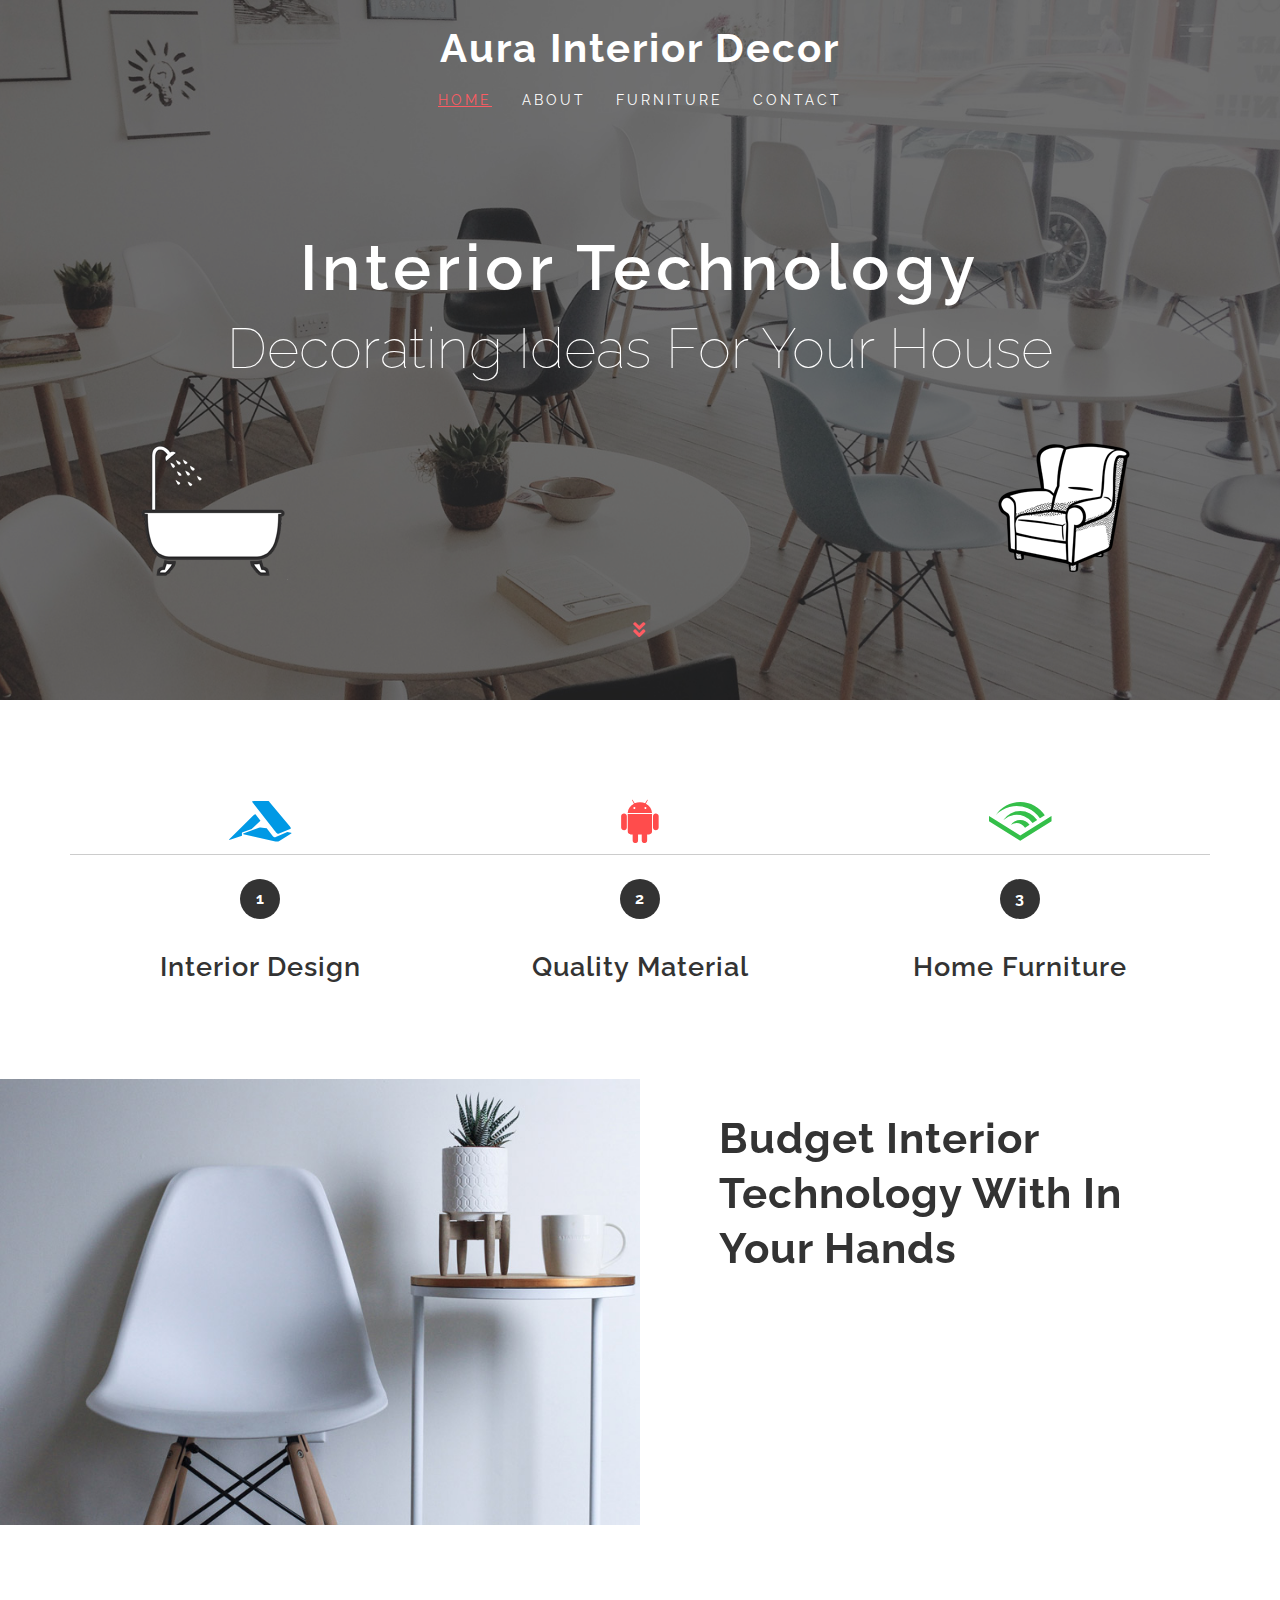
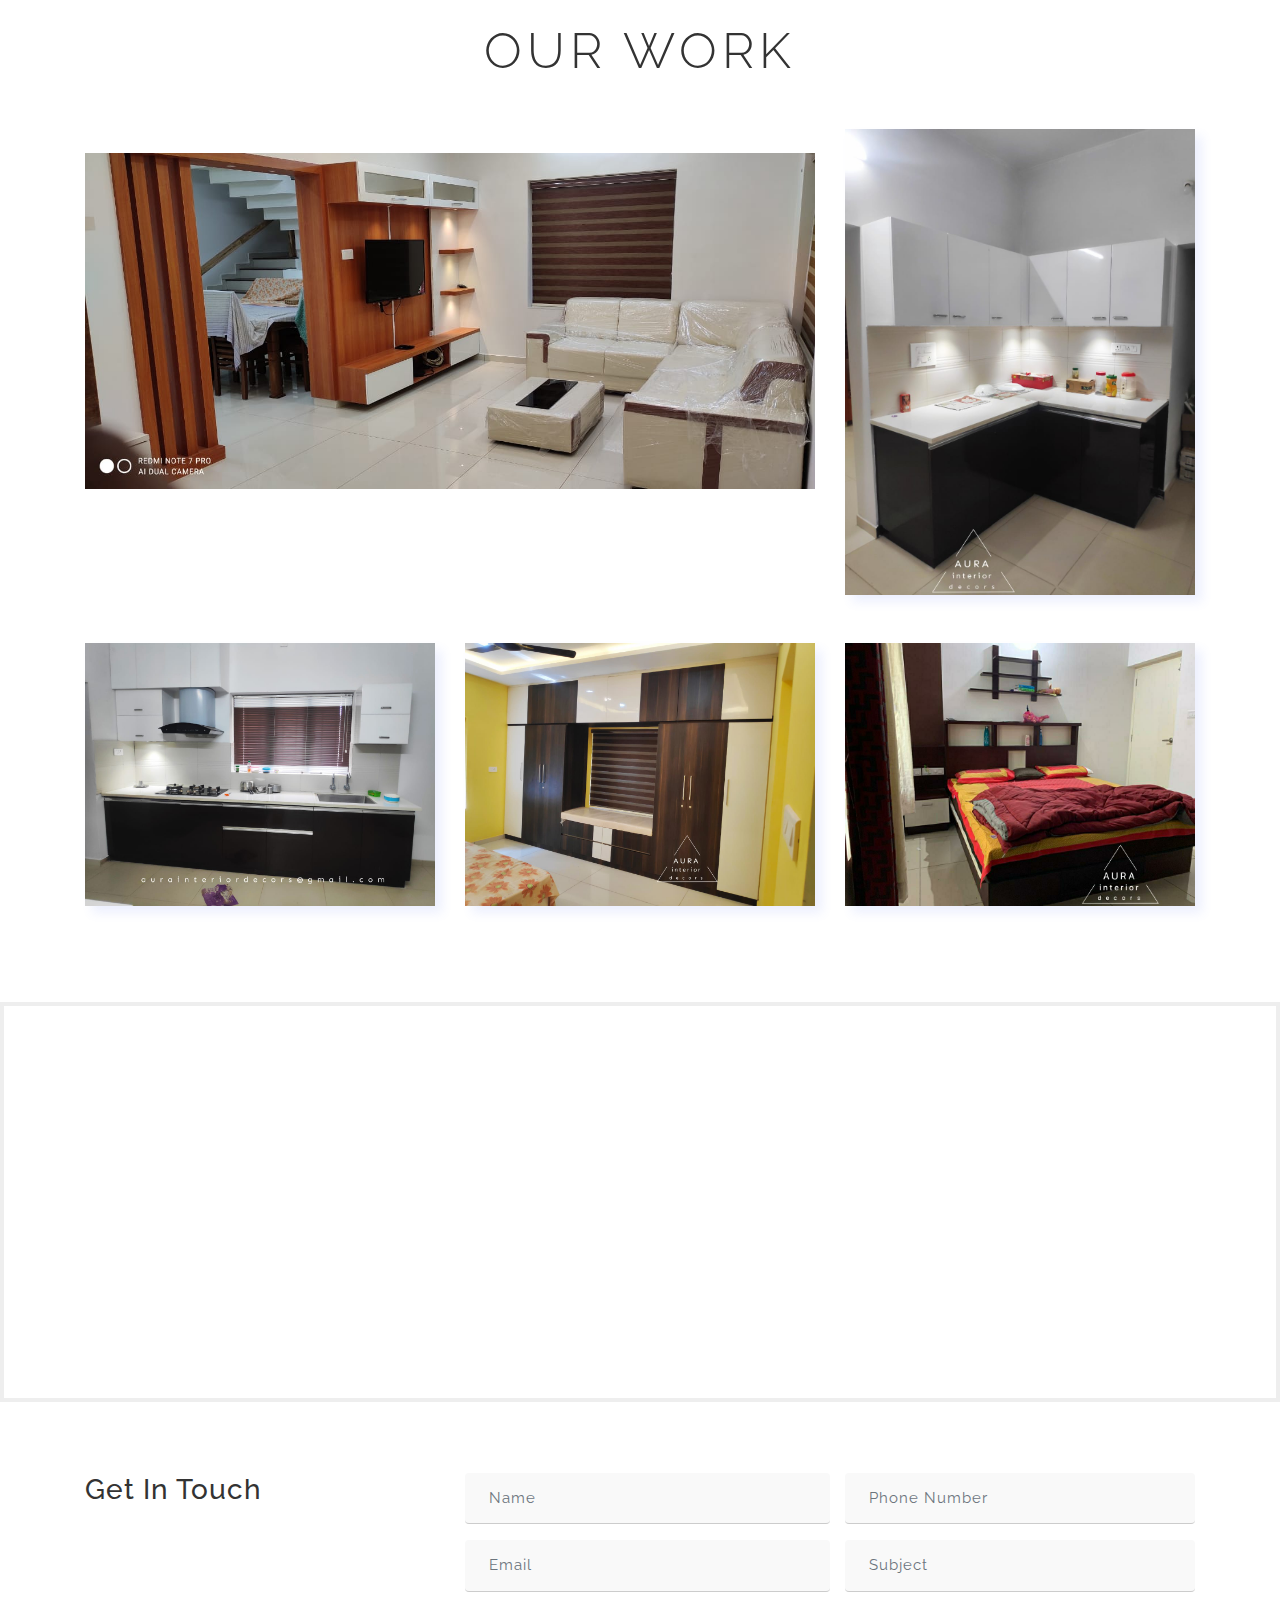
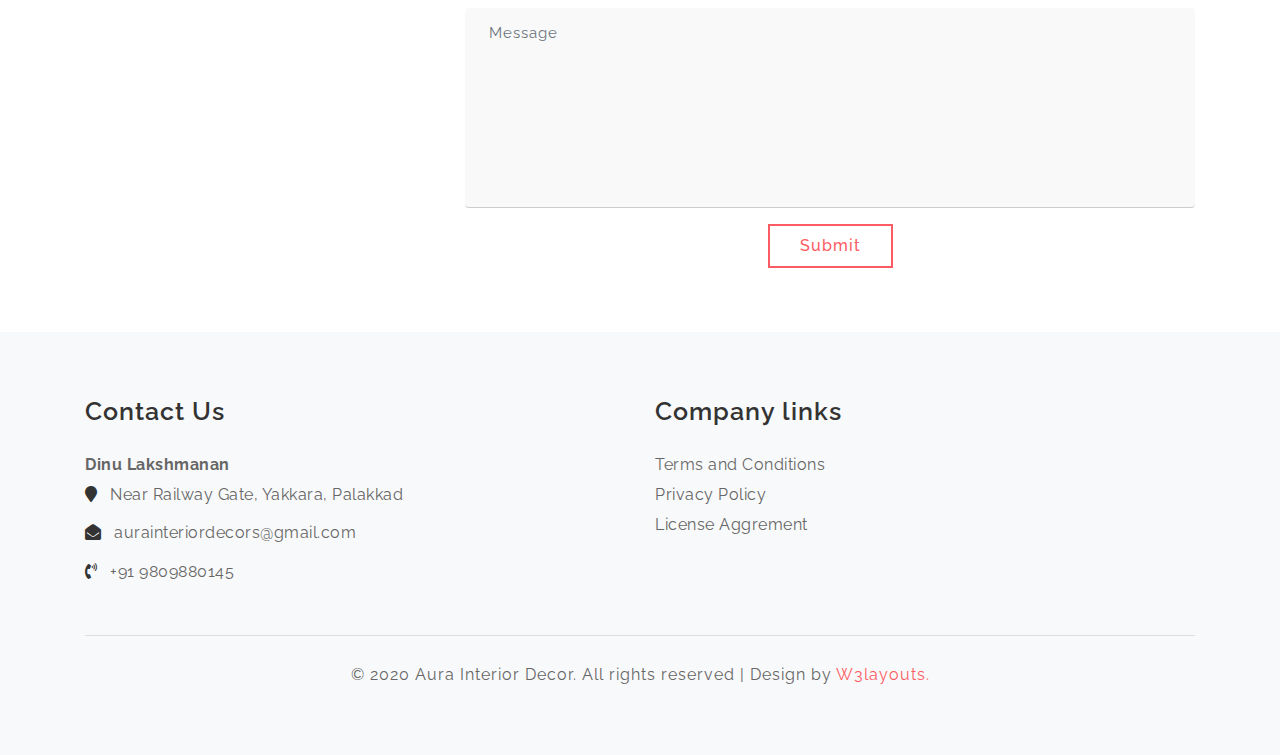
<file: index.html>
<!--
author: W3layouts
author URL: http://w3layouts.com
License: Creative Commons Attribution 3.0 Unported
License URL: http://creativecommons.org/licenses/by/3.0/
-->
<!DOCTYPE html>
<html lang="en">
<head>
<title>Aura Interior Decor</title>
<!-- for-mobile-apps -->
<meta name="viewport" content="width=device-width, initial-scale=1">
<meta http-equiv="Content-Type" content="text/html; charset=utf-8" />
<meta name="keywords" content="Interior Decor Responsive web template, Bootstrap Web Templates, Flat Web Templates, Android Compatible web template, 
Smartphone Compatible web template, free webdesigns for Nokia, Samsung, LG, SonyEricsson, Motorola web design" />

    <script>
        addEventListener("load", function () {
            setTimeout(hideURLbar, 0);
        }, false);

        function hideURLbar() {
            window.scrollTo(0, 1);
        }
    </script>
	
	<!-- css files -->
    <link href="css/bootstrap.css" rel='stylesheet' type='text/css' /><!-- bootstrap css -->
    <link href="css/style.css" rel='stylesheet' type='text/css' /><!-- custom css -->
    <link href="css/fontawesome-all.css" rel="stylesheet" /><!-- fontawesome css -->
	<!-- //css files -->
	
	<!-- google fonts -->
	<link href="//fonts.googleapis.com/css?family=Raleway:100,100i,200,200i,300,300i,400,400i,500,500i,600,600i,700,700i,800,800i,900,900i&amp;subset=latin-ext" rel="stylesheet">
	<!-- //google fonts -->
	
</head>
<body>

<!-- header -->
<header>
	<div class="container">
		<!-- top nav -->
		<nav class="top_nav d-flex pt-4">
			<!-- logo -->
			<h1 style="width:100%;text-align:center;">
				<a class="navbar-brand" href="index.html">Aura Interior Decor
				</a>
			</h1>
			<!-- //logo -->
			<!-- <div class="w3ls_right_nav ml-auto d-flex">
				<form class="nav-search form-inline my-0 form-control" action="#" method="post">
					<input class="form-control" type="search" placeholder="Search" aria-label="Search" required="">
					<button class="btn btn-outline-success my-2 my-sm-0" type="submit">Search</button>
				</form>
				<div class="nav-icon d-flex">
					<a class="text-white login_btn align-self-center mx-md-3" href="#myModal_btn" data-toggle="modal" data-target="#myModal_btn">
						<i class="far fa-user"></i>
					</a>
				</div>
			</div> -->
		</nav>
		<!-- //top nav -->
		<!-- bottom nav -->
		<nav class="navbar navbar-expand-lg navbar-light justify-content-center">
			<button class="navbar-toggler" type="button" data-toggle="collapse" data-target="#navbarSupportedContent" aria-controls="navbarSupportedContent"
				aria-expanded="false" aria-label="Toggle navigation">
				<span class="navbar-toggler-icon"></span>
			</button>
			<div class="collapse navbar-collapse" id="navbarSupportedContent">
				<ul class="navbar-nav mx-auto text-center">
					<li class="nav-item">
						<a class="nav-link  active" href="index.html">Home
							<span class="sr-only">(current)</span>
						</a>
					</li>
					<li class="nav-item">
						<a class="nav-link scroll" href="#about">About</a>
					</li>
					<li class="nav-item">
						<a class="nav-link scroll" href="#furniture">Furniture</a>
					<!-- </li>
					<li class="nav-item">
						<a class="nav-link scroll" href="#pricing">Pricing</a>
					</li>
					<li class="nav-item">
						<a class="nav-link" href="products.html">Products Page</a>
					</li>
					<li class="nav-item">
						<a class="nav-link scroll" href="#team">Team</a>
					</li> -->
					<li class="nav-item">
						<a class="nav-link scroll" href="#contact">Contact</a>
					</li>
				</ul>
			</div>
		</nav>
		<!-- //bottom nav -->
	</div>
	<!-- //header container -->
</header>
<!-- //header -->

<!-- banner -->
<div class="banner layer" id="home">
	<div class="container">
		<div class="banner-text">
			<div class="slider-info text-center">
				<div class="agileinfo-logo">
					<h2> Interior Technology </h2>
				</div>
				<h3 class="txt-w3_agile"> Decorating Ideas for your House</h3>
			</div>
			<div class="row banner-grids text-center mt-md-5 mt-3">
				<div class="col-lg-3 col-md-2">
					<img src="images/bathing.png" class="img-fluid" alt="" />
				</div>
				<div class="col-lg-6 col-md-8 banner-para">
					<!-- <p class="">Donec malesuada ex sit amet pretium sid ornare. Nulla congue scelerisque tellus, utpretium nulla malesuada sedint.
					Suspendisse venenatis</p>
					<a href="#myModal_btn1" data-toggle="modal" data-target="#myModal_btn1">Read More</a> -->
				</div>
				<div class="col-lg-3 col-md-2">
					<img src="images/chair.png" class="img-fluid" alt="" />
				</div>
			</div>
			<div class="thim-click-to-bottom text-center">
				<div class="rotate">
					<a href="#about" class="scroll">
					   <i class="fas fa-angle-double-down"></i>
					</a>
				</div>
			</div>
		</div>
	</div>
</div>
<!-- //banner -->

<!-- banner bottom -->
<section class="banner-bottom py-5" id="about">
	<div class="container py-md-5">
		<div class="row bottom-grids text-center">
			<div class="col-md-4 bottom-grid">
				<span class="fab clr1 fa-accusoft"></span>
				<p class="number">1</p>
				<h4>Interior Design</h4>
				<!-- <p class="mt-4">Donec malesuada ex sit amet pretium sid ornare. Nulla congue scelerisque tellus, utpretium nulla malesuada sedint.
				Suspendisse venenatis</p> -->
			</div>
			<div class="col-md-4 mt-md-0 mt-5 bottom-grid">
				<span class="fab clr2 fa-android"></span>
				<p class="number">2</p>
				<h4>Quality Material</h4>
				<!-- <p class="mt-4">Donec malesuada ex sit amet pretium sid ornare. Nulla congue scelerisque tellus, utpretium nulla malesuada sedint.
				Suspendisse venenatis</p> -->
			</div>
			<div class="col-md-4 mt-md-0 mt-5 bottom-grid">
				<span class="fab clr3 fa-audible"></span>
				<p class="number">3</p>
				<h4>Home Furniture</h4>
				<!-- <p class="mt-4">Donec malesuada ex sit amet pretium sid ornare. Nulla congue scelerisque tellus, utpretium nulla malesuada sedint.
				Suspendisse venenatis</p> -->
			</div>
			<span class="border-line"></span>
		</div>
	</div>
</section>
<!-- //banner bottom -->

<!-- slider -->
<section class="slider">
	<div class="container-fluid">
		<div class="row">
			<div class="col-md-6 slider-left-img p-0">
				<img src="images/slider.jpg" class="img-fluid" alt="" />
			</div>
			<div class="col-lg-6">
				<div class="callbacks_container">
					<ul class="rslides" id="slider3">
						<li>
							<div class="testi-pos">
								<h4>Budget Interior Technology with in your hands</h4>
							</div>
							
						</li>
						<li>
							<div class="testi-pos">
								<h4>Best Quality work</h4>
							</div>
							
						</li>
						<li>
							<div class="testi-pos">
								<h4>Interior Decoration design that matches your thought</h4>
							</div>
							
						</li>
					</ul>
				</div>
			</div>
		</div>
	</div>
</section>
<!-- //slider -->

<!-- services -->
<section class="services py-5" id="furniture">
	<div class="container py-lg-5">
		<h3 class="heading mb-5 text-center">Our Work</h3>
		<div class="row product-grids">
			<div class="col-lg-8">
						<img src="images/aura4.jfif" class="mt-4 img-fluid" alt="" />
			</div>
			<div class="col-lg-4 col-md-6 mt-lg-0 mt-5">
				<div class="bg-light text-center">
					<img src="images/aura1.jfif" class="img-fluid" alt="" />
					
				</div>
			</div>
			
			<div class="col-lg-4 col-md-6 mt-5">
				<div class="bg-light text-center">
					<img src="images/aura2.jfif" class="img-fluid" alt="" />
					
				</div>
			</div>
			
			<div class="col-lg-4 col-md-6 mt-5">
				<div class="bg-light text-center">
					<img src="images/aura3.jfif" class="img-fluid" alt="" />
					
				</div>
			</div>
			
			<div class="col-lg-4 col-md-6 mt-5">
				<div class="bg-light text-center">
					<img src="images/aura5.jfif" class="img-fluid" alt="" />
					
				</div>
			</div>
		</div>
	</div>
</section>
<!-- //services -->

<!--pricing -->
<!-- <section class="pricing bg-light py-5 " id="pricing">
	<div class="container py-lg-3">
		<div class="inner-sec">
			<h3 class="heading mb-5 text-center"> Pricing plans</h3>
			<div class="price-right">
				<div class="tabs">
					<ul class="nav nav-pills my-md-5 my-3 justify-content-center" id="pills-tab" role="tablist">
						<li class="nav-item border-style1">
							<a class="nav-link active" id="pills-home-tab" data-toggle="pill" href="#pills-home" role="tab" aria-controls="pills-home" aria-selected="true">Weekly</a>
						</li>
						<li class="nav-item">
							<a class="nav-link" id="pills-profile-tab" data-toggle="pill" href="#pills-profile" role="tab" aria-controls="pills-profile" aria-selected="false">Monthly</a>
						</li>
						<li class="nav-item border-style2">
							<a class="nav-link" id="pills-annual-tab" data-toggle="pill" href="#pills-annual" role="tab" aria-controls="pills-annual" aria-selected="false">Yearly</a>
						</li>
					</ul>
					<div class="tab-content" id="pills-tabContent">
						<div class="tab-pane fade show active" id="pills-home" role="tabpanel" aria-labelledby="pills-home-tab">
							<div class="menu-grids">
								<div class="row t-in">
									<div class="col-md-4 price-main-info px-lg-3 px-1">
										<div class="price-inner card box-shadow text-center">
											<div class="pricing price-clr1">
												<h4 class="">Basic</h4>
												<h5 class="card-title pricing-card-title">
													<span class=""></span>$ 125
												</h5>
											</div>
											<p>Donec malesuada ex sit amet pretium sid ornare. Nulla congue scelerisque tellus,
											utpretium.</p>
											<ul class="list-unstyled my-4">
												<li><i class="fas mr-1 fa-align-left"></i> Reusable Material</li>
												<li><i class="fas mr-1 fa-align-left"></i> High Quality</li>
											</ul>
											<div class="log-in mt-md-3 mt-2">
												<a class="btn scroll price-clr1" href="#contact">Select</a>
											</div>
										</div>
									</div>
									<div class="col-md-4 mt-md-0 mt-4 price-main-info px-lg-3 px-1">
										<div class="price-inner card box-shadow text-center">
											<div class="pricing price-clr2">
												<h4 class="">Basic</h4>
												<h5 class="card-title pricing-card-title">
													<span class=""></span>$ 125
												</h5>
											</div>
											<p>Donec malesuada ex sit amet pretium sid ornare. Nulla congue scelerisque tellus,
											utpretium.</p>
											<ul class="list-unstyled my-4">
												<li><i class="fas mr-1 fa-align-left"></i> Reusable Material</li>
												<li><i class="fas mr-1 fa-align-left"></i> High Quality</li>
											</ul>
											<div class="log-in mt-md-3 mt-2">
												<a class="btn scroll price-clr2" href="#contact">Select</a>
											</div>
										</div>
									</div>
									<div class="col-md-4 mt-md-0 mt-4 price-main-info px-lg-3 px-1">
										<div class="price-inner card box-shadow text-center">
											<div class="pricing price-clr3">
												<h4 class="">Basic</h4>
												<h5 class="card-title pricing-card-title">
													<span class=""></span>$ 125
												</h5>
											</div>
											<p>Donec malesuada ex sit amet pretium sid ornare. Nulla congue scelerisque tellus,
											utpretium.</p>
											<ul class="list-unstyled my-4">
												<li><i class="fas mr-1 fa-align-left"></i> Reusable Material</li>
												<li><i class="fas mr-1 fa-align-left"></i> High Quality</li>
											</ul>
											<div class="log-in mt-md-3 mt-2">
												<a class="btn scroll price-clr3" href="#contact">Select</a>
											</div>
										</div>
									</div>
								</div>
							</div>
						</div>
						<div class="tab-pane fade" id="pills-profile" role="tabpanel" aria-labelledby="pills-profile-tab">
							<div class="menu-grids">
								<div class="row t-in">
									<div class="col-md-4 price-main-info px-lg-3 px-1">
										<div class="price-inner card box-shadow text-center">
											<div class="pricing price-clr4">
												<h4 class="">Basic</h4>
												<h5 class="card-title pricing-card-title">
													<span class=""></span>$ 125
												</h5>
											</div>
											<p>Donec malesuada ex sit amet pretium sid ornare. Nulla congue scelerisque tellus,
											utpretium.</p>
											<ul class="list-unstyled my-4">
												<li><i class="fas mr-1 fa-align-left"></i> Reusable Material</li>
												<li><i class="fas mr-1 fa-align-left"></i> High Quality</li>
											</ul>
											<div class="log-in mt-md-3 mt-2">
												<a class="btn scroll price-clr4" href="#contact">Select</a>
											</div>
										</div>
									</div>
									<div class="col-md-4 mt-md-0 mt-4 price-main-info px-lg-3 px-1">
										<div class="price-inner card box-shadow text-center">
											<div class="pricing price-clr5">
												<h4 class="">Basic</h4>
												<h5 class="card-title pricing-card-title">
													<span class=""></span>$ 125
												</h5>
											</div>
											<p>Donec malesuada ex sit amet pretium sid ornare. Nulla congue scelerisque tellus,
											utpretium.</p>
											<ul class="list-unstyled my-4">
												<li><i class="fas mr-1 fa-align-left"></i> Reusable Material</li>
												<li><i class="fas mr-1 fa-align-left"></i> High Quality</li>
											</ul>
											<div class="log-in mt-md-3 mt-2">
												<a class="btn scroll price-clr5" href="#contact">Select</a>
											</div>
										</div>
									</div>
									<div class="col-md-4 mt-md-0 mt-4 price-main-info px-lg-3 px-1">
										<div class="price-inner card box-shadow text-center">
											<div class="pricing price-clr6">
												<h4 class="">Basic</h4>
												<h5 class="card-title pricing-card-title">
													<span class=""></span>$ 125
												</h5>
											</div>
											<p>Donec malesuada ex sit amet pretium sid ornare. Nulla congue scelerisque tellus,
											utpretium.</p>
											<ul class="list-unstyled my-4">
												<li><i class="fas mr-1 fa-align-left"></i> Reusable Material</li>
												<li><i class="fas mr-1 fa-align-left"></i> High Quality</li>
											</ul>
											<div class="log-in mt-md-3 mt-2">
												<a class="btn scroll price-clr6" href="#contact">Select</a>
											</div>
										</div>
									</div>
								</div>
							</div>
						</div>
						<div class="tab-pane fade show" id="pills-annual" role="tabpanel" aria-labelledby="pills-annual-tab">
							<div class="menu-grids">
								<div class="row t-in">
									<div class="col-md-4 price-main-info px-lg-3 px-1">
										<div class="price-inner card box-shadow text-center">
											<div class="pricing price-clr7">
												<h4 class="">Basic</h4>
												<h5 class="card-title pricing-card-title">
													<span class=""></span>$ 125
												</h5>
											</div>
											<p>Donec malesuada ex sit amet pretium sid ornare. Nulla congue scelerisque tellus,
											utpretium.</p>
											<ul class="list-unstyled my-4">
												<li><i class="fas mr-1 fa-align-left"></i> Reusable Material</li>
												<li><i class="fas mr-1 fa-align-left"></i> High Quality</li>
											</ul>
											<div class="log-in mt-md-3 mt-2">
												<a class="btn scroll price-clr7" href="#contact">Select</a>
											</div>
										</div>
									</div>
									<div class="col-md-4 mt-md-0 mt-4 price-main-info px-lg-3 px-1">
										<div class="price-inner card box-shadow text-center">
											<div class="pricing price-clr8">
												<h4 class="">Basic</h4>
												<h5 class="card-title pricing-card-title">
													<span class=""></span>$ 125
												</h5>
											</div>
											<p>Donec malesuada ex sit amet pretium sid ornare. Nulla congue scelerisque tellus,
											utpretium.</p>
											<ul class="list-unstyled my-4">
												<li><i class="fas mr-1 fa-align-left"></i> Reusable Material</li>
												<li><i class="fas mr-1 fa-align-left"></i> High Quality</li>
											</ul>
											<div class="log-in mt-md-3 mt-2">
												<a class="btn scroll price-clr8" href="#contact">Select</a>
											</div>
										</div>
									</div>
									<div class="col-md-4 mt-md-0 mt-4 price-main-info px-lg-3 px-1">
										<div class="price-inner card box-shadow text-center">
											<div class="pricing price-clr9">
												<h4 class="">Basic</h4>
												<h5 class="card-title pricing-card-title">
													<span class=""></span>$ 125
												</h5>
											</div>
											<p>Donec malesuada ex sit amet pretium sid ornare. Nulla congue scelerisque tellus,
											utpretium.</p>
											<ul class="list-unstyled my-4">
												<li><i class="fas mr-1 fa-align-left"></i> Reusable Material</li>
												<li><i class="fas mr-1 fa-align-left"></i> High Quality</li>
											</ul>
											<div class="log-in mt-md-3 mt-2">
												<a class="btn scroll price-clr9" href="#contact">Select</a>
											</div>
										</div>
									</div>
								</div>
							</div>
						</div>
					</div>
				</div>

			</div>
		</div>
	</div>
</section> -->
<!-- //pricing -->

<!-- tabs team-->
<!-- <section class="team py-md-5 py-3" id="team">
	<div class="container py-lg-5">
		<h3 class="heading mb-5 text-center"> Team Members</h3>
		<ul class="nav nav-pills mb-3" id="pills-tab1" role="tablist">
			<li class="nav-item">
				<a class="nav-link active" id="pills-team1-tab" data-toggle="pill" href="#pills-team1" role="tab" aria-controls="pills-team1" aria-selected="true"><img src="images/team1.png" class="img-fluid" alt="" /></a>
			</li>
			<li class="nav-item">
				<a class="nav-link" id="pills-team2-tab" data-toggle="pill" href="#pills-team2" role="tab" aria-controls="pills-team2" aria-selected="false"><img src="images/team2.png" class="img-fluid" alt="" /></a>
			</li>
			<li class="nav-item">
				<a class="nav-link" id="pills-team3-tab" data-toggle="pill" href="#pills-team3" role="tab" aria-controls="pills-team3" aria-selected="false"><img src="images/team3.png" class="img-fluid" alt="" /></a>
			</li>
			<li class="nav-item">
				<a class="nav-link" id="pills-team4-tab" data-toggle="pill" href="#pills-team4" role="tab" aria-controls="pills-team4" aria-selected="false"><img src="images/team4.png" class="img-fluid" alt="" /></a>
			</li>
		</ul>
		<div class="tab-content" id="pills-tabContent1">
			<div class="tab-pane fade show active" id="pills-team1" role="tabpanel" aria-labelledby="pills-team1-tab">
				<div class="team-grids row">
					<div class="col-md-6 margin">
						<img src="images/t1.png" class="img-fluid" alt="" />
					</div>
					<div class="col-md-6 team-margin">
						<h4>Alexander</h4>
						<h5>Wood engineer</h5>
						<p class="py-4">Donec malesuada ex sit amet pretium sid ornare. Nulla congue scelerisque tellus, utpretium. Mauris suscipit
						nisi ut ipsum egestas, et pellentesque velit convallis. Phasellus rhoncus tempus. </p>
						<p class="share"><span class="fas fa-share-alt"></span></p>
						<ul class="social">
							<li class="mr-1"><a href="#" class="facebook"><span class="fab fa-facebook-f"></span></a></li>
							<li class="mx-1"><a href="#" class="twitter"><span class="fab fa-twitter"></span></a></li>
							<li class="mx-1"><a href="#" class="google"><span class="fab fa-google-plus-g"></span></a></li>
							<li class="mx-1"><a href="#" class="linkedin"><span class="fab fa-linkedin-in"></span></a></li>
						</ul>
					</div>
				</div>
			</div>
			<div class="tab-pane fade" id="pills-team2" role="tabpanel" aria-labelledby="pills-team2-tab">
				<div class="team-grids row">
					<div class="col-md-6 margin">
						<img src="images/t2.png" class="img-fluid" alt="" />
					</div>
					<div class="col-md-6 team-margin">
						<h4>Alexander</h4>
						<h5>Wood engineer</h5>
						<p class="py-4">Donec malesuada ex sit amet pretium sid ornare. Nulla congue scelerisque tellus, utpretium. Mauris suscipit
						nisi ut ipsum egestas, et pellentesque velit convallis. Phasellus rhoncus tempus. </p>
						<p class="share"><span class="fas fa-share-alt"></span></p>
						<ul class="social">
							<li class="mr-1"><a href="#" class="facebook"><span class="fab fa-facebook-f"></span></a></li>
							<li class="mx-1"><a href="#" class="twitter"><span class="fab fa-twitter"></span></a></li>
							<li class="mx-1"><a href="#" class="google"><span class="fab fa-google-plus-g"></span></a></li>
							<li class="mx-1"><a href="#" class="linkedin"><span class="fab fa-linkedin-in"></span></a></li>
						</ul>
					</div>
				</div>
			</div>
			<div class="tab-pane fade" id="pills-team3" role="tabpanel" aria-labelledby="pills-team3-tab">
				<div class="team-grids row">
					<div class="col-md-6 margin">
						<img src="images/t3.png" class="img-fluid" alt="" />
					</div>
					<div class="col-md-6 team-margin">
						<h4>Alexander</h4>
						<h5>Wood engineer</h5>
						<p class="py-4">Donec malesuada ex sit amet pretium sid ornare. Nulla congue scelerisque tellus, utpretium. Mauris suscipit
						nisi ut ipsum egestas, et pellentesque velit convallis. Phasellus rhoncus tempus. </p>
						<p class="share"><span class="fas fa-share-alt"></span></p>
						<ul class="social">
							<li class="mr-1"><a href="#" class="facebook"><span class="fab fa-facebook-f"></span></a></li>
							<li class="mx-1"><a href="#" class="twitter"><span class="fab fa-twitter"></span></a></li>
							<li class="mx-1"><a href="#" class="google"><span class="fab fa-google-plus-g"></span></a></li>
							<li class="mx-1"><a href="#" class="linkedin"><span class="fab fa-linkedin-in"></span></a></li>
						</ul>
					</div>
				</div>
			</div>
			<div class="tab-pane fade" id="pills-team4" role="tabpanel" aria-labelledby="pills-team4-tab">
				<div class="team-grids row">
					<div class="col-md-6 margin">
						<img src="images/t4.png" class="img-fluid" alt="" />
					</div>
					<div class="col-md-6 team-margin">
						<h4>Alexander</h4>
						<h5>Wood engineer</h5>
						<p class="py-4">Donec malesuada ex sit amet pretium sid ornare. Nulla congue scelerisque tellus, utpretium. Mauris suscipit
						nisi ut ipsum egestas, et pellentesque velit convallis. Phasellus rhoncus tempus. </p>
						<p class="share"><span class="fas fa-share-alt"></span></p>
						<ul class="social">
							<li class="mr-1"><a href="#" class="facebook"><span class="fab fa-facebook-f"></span></a></li>
							<li class="mx-1"><a href="#" class="twitter"><span class="fab fa-twitter"></span></a></li>
							<li class="mx-1"><a href="#" class="google"><span class="fab fa-google-plus-g"></span></a></li>
							<li class="mx-1"><a href="#" class="linkedin"><span class="fab fa-linkedin-in"></span></a></li>
						</ul>
					</div>
				</div>
			</div>
		</div>
	</div>
</section> -->
<!-- //tabs team -->

<!-- map -->
<section class="agileits-w3layouts-map">
	<iframe src="https://www.google.com/maps/embed?pb=!1m18!1m12!1m3!1d3919.6804142696406!2d76.6499443148006!3d10.759094992333313!2m3!1f0!2f0!3f0!3m2!1i1024!2i768!4f13.1!3m3!1m2!1s0!2zMTDCsDQ1JzMyLjciTiA3NsKwMzknMDcuNyJF!5e0!3m2!1sen!2sin!4v1615983448837!5m2!1sen!2sin" allowfullscreen=""></iframe>
</section>
<!-- //map -->

<!-- contact -->
<section class="contact py-5" id="contact">
	<div class="container py-md-3">
		<div class="row">
			<div class="col-lg-4">
				<h3 class="mb-4">Get in touch</h3>
				<!-- <p class="mb-4">Donec malesuada ex sit amet pretium sid ornare. Nulla congue scelerisque tellus, utpretium. Mauris suscipit nisi.</p>
				<h3 class="mb-4">Subscribe</h3> -->
				<!-- <form action="#" method="post" class="subscribe">
					<input type="email" name="Email" placeholder="Enter your email..." required="">
					<input type="submit" value="Subscribe">
				</form> -->
			</div>
			<div class="col-lg-8 agileinfo_mail_grid_right mt-lg-0 mt-5">
				<form action="#" method="post">
					<div class="row">
						<div class="col-md-6 wthree_contact_left_grid pr-md-0">
							<div class="form-group">
								<input type="text" name="name" class="form-control" placeholder="Name" required="">
							</div>
							<div class="form-group">
								<input type="email" name="email" class="form-control" placeholder="Email" required="">
							</div>
						</div>
						<div class="col-md-6 wthree_contact_left_grid">
							<div class="form-group">
								<input type="text" name="phone number" class="form-control" placeholder="Phone Number" required="">
							</div>
							<div class="form-group">
								<input type="text" name="subject" class="form-control" placeholder="Subject" required="">
							</div>
						</div>
					</div>
					<div class="form-group">
						<textarea name="message" placeholder="Message" class="form-control" required=""></textarea>
					</div>
					<div class="submit-buttons text-center">
						<input type="submit" value="Submit">
					</div>
				</form>
			</div>
		</div>
	</div>
</section>
<!-- //contact -->

<!-- footer -->
<footer class="py-5 bg-light">
	<div class="container py-md-3">
		<div class="row footer-grids">
			<div class="col-lg-6 col-md-6">
				<h4 class="mb-4">Contact Us</h4>
				<p><b>Dinu Lakshmanan</b></p>
				<p> <span class="fas mr-2 fa-map-marker"></span>
					 
					 Near Railway Gate, Yakkara, Palakkad
					</p>
				<p class="my-2"><span class="fas mr-2 fa-envelope-open"></span>
					 <a href="mailto:info@example.com">aurainteriordecors@gmail.com</a>
					</p>
				<p><span class="fas mr-2 fa-phone-volume"></span> +91 9809880145</p>
			</div>
			<div class="col-lg-6 mt-md-0 mt-5 col-md-6">
				<h4 class="mb-4">Company links</h4>
				<p><a href="#">Terms and Conditions</a></p>
				<p><a href="#">Privacy Policy</a></p>
				<p><a href="#">License Aggrement</a></p>
			</div>
			<!-- <div class="col-lg-6 mt-lg-0 mt-5 brands">
				<h4 class="mb-4">Our Partners</h4>
				<ul>
					<li><img src="images/brand1.png" class="img-fluid" alt="" /></li>
					<li><img src="images/brand2.png" class="img-fluid" alt="" /></li>
					<li><img src="images/brand3.png" class="img-fluid" alt="" /></li>
					<li><img src="images/brand4.png" class="img-fluid" alt="" /></li>
				</ul>
			</div> -->
		</div>
		<div class="text-center mt-5 pt-4 copyright">
			<p class="">© 2020 Aura Interior Decor. All rights reserved | Design by
			<a href="http://w3layouts.com"> W3layouts.</a>
		</p>
		</div>
	</div>
</footer>
<!-- //footer -->

<!-- sign up Modal -->
<div class="modal fade" id="myModal_btn" tabindex="-1" role="dialog" aria-labelledby="myModal_btn" aria-hidden="true">
	<div class="agilemodal-dialog modal-dialog" role="document">
		<div class="modal-content">
			<div class="modal-header">
				<h5 class="modal-title">Register Now</h5>
				<button type="button" class="close" data-dismiss="modal" aria-label="Close">
					<span aria-hidden="true">×</span>
				</button>
			</div>
			<div class="modal-body pt-3 pb-5 px-sm-5">
				<div class="row">
					<div class="col-md-6 mx-auto">
						<img src="images/t4.png" class="img-fluid" alt="login_image" />
						<p class="pt-5">Excepteur sint occaecat non proident, sunt in culpa quis. Phasellus lacinia id erat eu ullamcorper. Nunc id ipsum fringilla,
						gravida felis vitae. Phasellus lacinia id, sunt in culpa quis.</p>
					</div>
					<div class="col-md-6">
						<form action="#" method="post">
							<div class="form-group">
								<label for="recipient-name1" class="col-form-label">Your Name</label>
								<input type="text" class="form-control" placeholder=" " name="Name" id="recipient-name1" required="">
							</div>
							<div class="form-group">
								<label for="recipient-email" class="col-form-label">Email</label>
								<input type="email" class="form-control" placeholder=" " name="Email" id="recipient-email" required="">
							</div>
							<div class="form-group">
								<label for="password1" class="col-form-label">Password</label>
								<input type="password" class="form-control" placeholder=" " name="Password" id="password1" required="">
							</div>
							<div class="form-group">
								<label for="password2" class="col-form-label">Confirm Password</label>
								<input type="password" class="form-control" placeholder=" " name="Confirm Password" id="password2" required="">
							</div>
							<div class="sub-w3l">
								<div class="sub-agile">
									<input type="checkbox" id="brand2" value="">
									<label for="brand2" class="mb-3">
										<span></span>I Accept to the Terms & Conditions</label>
								</div>
							</div>
							<div class="right-w3l">
								<input type="submit" class="form-control" value="Register">
							</div>
						</form>
						<p class="text-center mt-3">Already a member?
							<a href="#" data-toggle="modal" data-target="#exampleModal1" class="text-dark login_btn">
								Login Now</a>
						</p>
					</div>
				</div>
			</div>
		</div>
	</div>
</div>
<!-- //signup modal -->
<!-- signin Modal -->
<div class="modal fade" id="exampleModal1" tabindex="-1" role="dialog" aria-labelledby="exampleModal1" aria-hidden="true">
	<div class="agilemodal-dialog modal-dialog" role="document">
		<div class="modal-content">
			<div class="modal-header">
				<h5 class="modal-title" id="exampleModalLabel">Login</h5>
				<button type="button" class="close" data-dismiss="modal" aria-label="Close">
					<span aria-hidden="true">×</span>
				</button>
			</div>
			<div class="modal-body  pt-3 pb-5 px-sm-5">
				<div class="row">
					<div class="col-md-6">
						<img src="images/t3.png" class="img-fluid" alt="login_image" />
						<p class="pt-5">Excepteur sint occaecat non proident, sunt in culpa quis. Phasellus lacinia id erat eu ullamcorper. Nunc id ipsum fringilla,
						gravida felis vitae. Phasellus lacinia id, sunt in culpa quis.</p>
					</div>
					<div class="col-md-6 align-self-center">
						<form action="#" method="post">
							<div class="form-group">
								<label for="recipient-name" class="col-form-label">Your Name</label>
								<input type="text" class="form-control" placeholder=" " name="Name" id="recipient-name" required="">
							</div>
							<div class="form-group">
								<label class="col-form-label">Password</label>
								<input type="password" class="form-control" placeholder=" " name="Password" required="">
							</div>
							<div class="right-w3l">
								<input type="submit" class="form-control" value="Login">
							</div>
						</form>
					</div>
				</div>
			</div>
		</div>
	</div>
</div>
<!-- signin Modal -->

<!-- Vertically centered Modal -->
    <div class="modal fade" id="myModal_btn1" tabindex="-1" role="dialog" aria-labelledby="myModal_btn1" aria-hidden="true">
	<div class="modal-dialog modal-dialog-centered" role="document">
		<div class="modal-content">
			<div class="modal-header">
				<h5 class="modal-title text-capitalize text-center" id="exampleModalLongTitle"> Interior Decor</h5>
				<button type="button" class="close" data-dismiss="modal" aria-label="Close">
					<span aria-hidden="true">×</span>
				</button>
			</div>
			<div class="modal-body">
				<img src="images/banner.jpg" class="img-fluid mb-3" alt="Modal Image">
				Vivamus eget est in odio tempor interdum. Mauris maximus fermentum arcu, ac finibus ante. Sed mattis risus at ipsum elementum,
				ut auctor turpis cursus. Sed sed odio pharetra, aliquet velit cursus, vehicula enim. Mauris porta aliquet magna, eget laoreet ligula.
				Sed mattis risus at ipsum elementum, ut auctor turpis cursus.
			</div>
			<div class="modal-footer">
				<button type="button" class="btn btn-primary">Save Changes</button>
				<button type="button" class="btn btn-secondary" data-dismiss="modal">Close</button>
			</div>
		</div>
	</div>
</div>
<!-- //Vertically centered Modal -->

    <!-- js -->
    <script src="js/jquery-2.2.3.min.js"></script>
    <script src="js/bootstrap.js"></script>
    <!-- //js -->

	<!-- Responsiveslides -->
    <script src="js/responsiveslides.min.js"></script>
    <script>
        // You can also use"$(window).load(function() {"
        $(function () {
            // Slideshow 4
            $("#slider3").responsiveSlides({
                auto: true,
                pager: false,
                nav: false,
                speed: 500,
                namespace: "callbacks",
                before: function () {
                    $('.events').append("<li>before event fired.</li>");
                },
                after: function () {
                    $('.events').append("<li>after event fired.</li>");
                }
            });

        });
    </script>
    <!-- // Responsiveslides -->

	<script src="js/smoothscroll.js"></script><!-- Smooth scrolling -->

    <!-- start-smoth-scrolling -->
    <script src="js/move-top.js"></script>
    <script src="js/easing.js"></script>
    <script>
        jQuery(document).ready(function ($) {
            $(".scroll").click(function (event) {
                event.preventDefault();
                $('html,body').animate({
                    scrollTop: $(this.hash).offset().top
                }, 900);
            });
        });
    </script>
    <script>
        $(document).ready(function () {
            /*
			var defaults = {
				  containerID: 'toTop', // fading element id
				containerHoverID: 'toTopHover', // fading element hover id
				scrollSpeed: 1200,
				easingType: 'linear' 
			 };
			*/

            $().UItoTop({
                easingType: 'easeOutQuart'
            });

        });
    </script>
    <!-- //end-smoth-scrolling -->

</body>
</html>
</file>
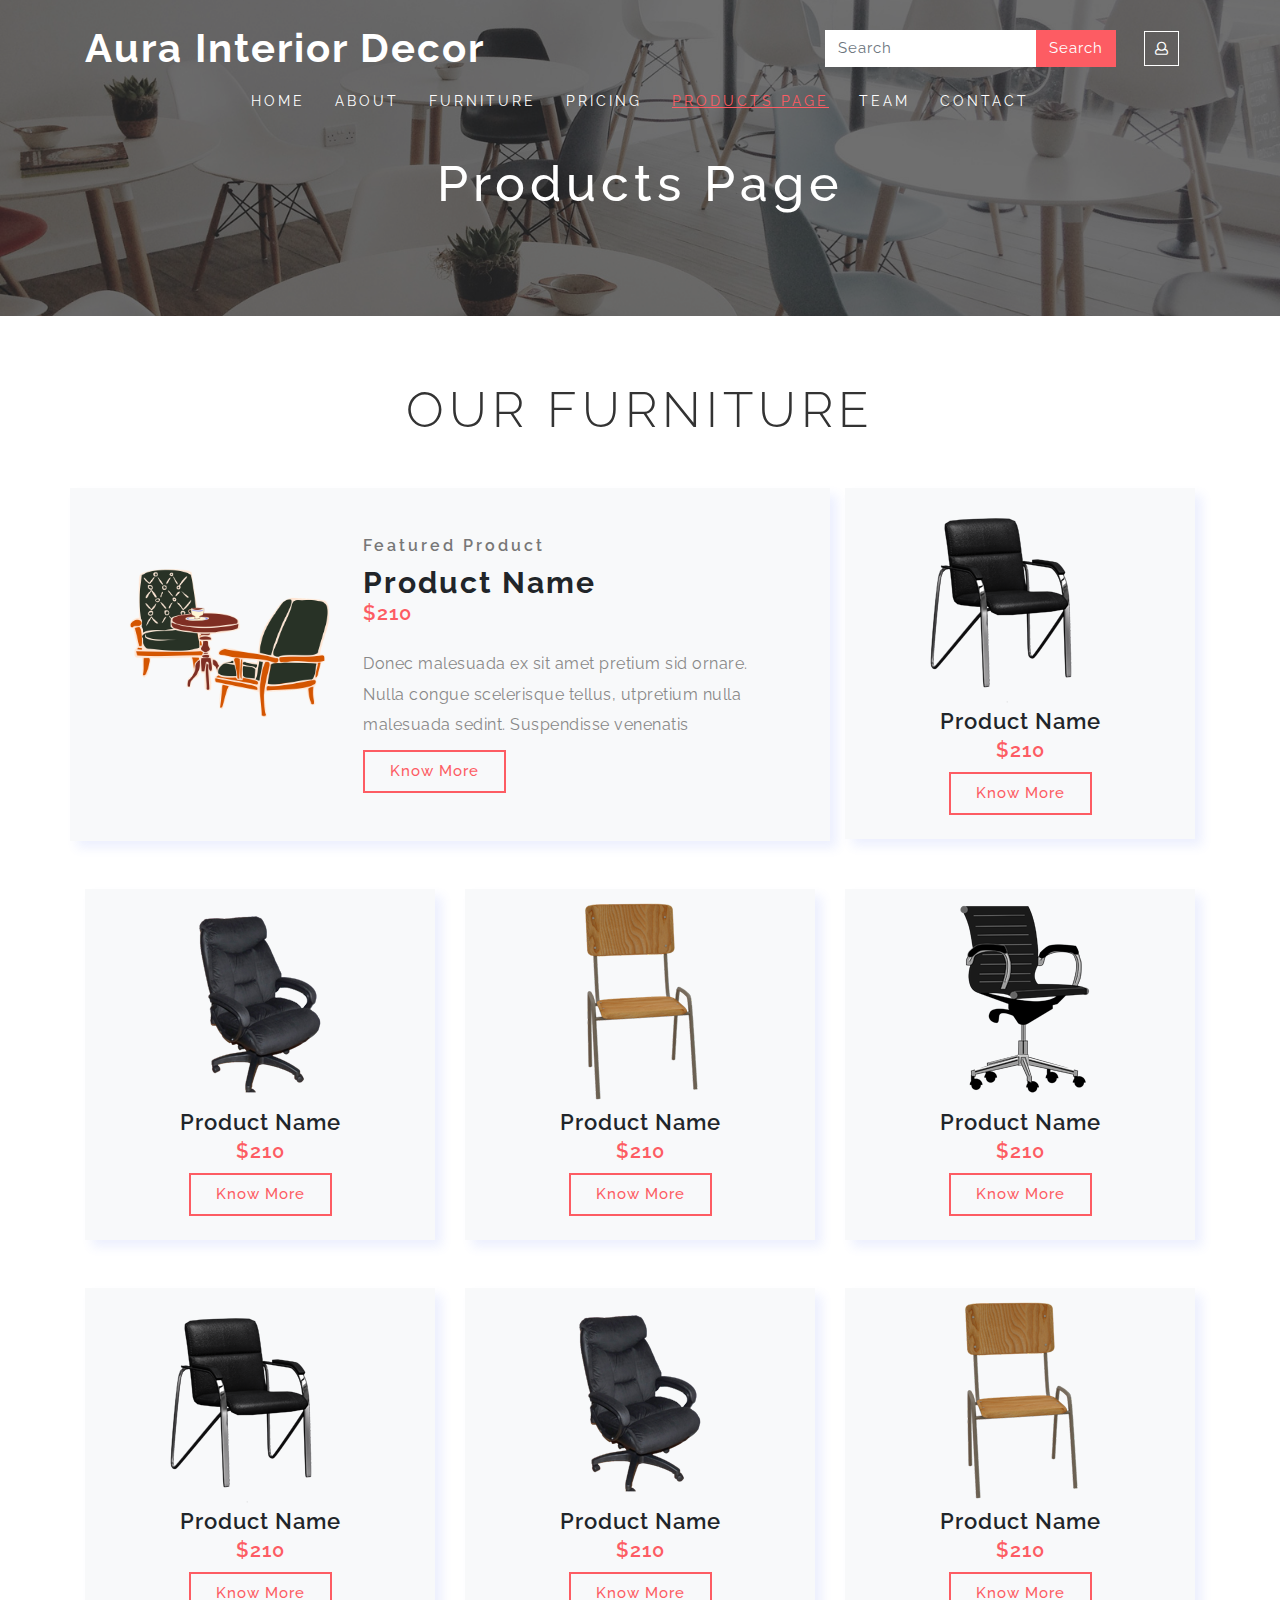
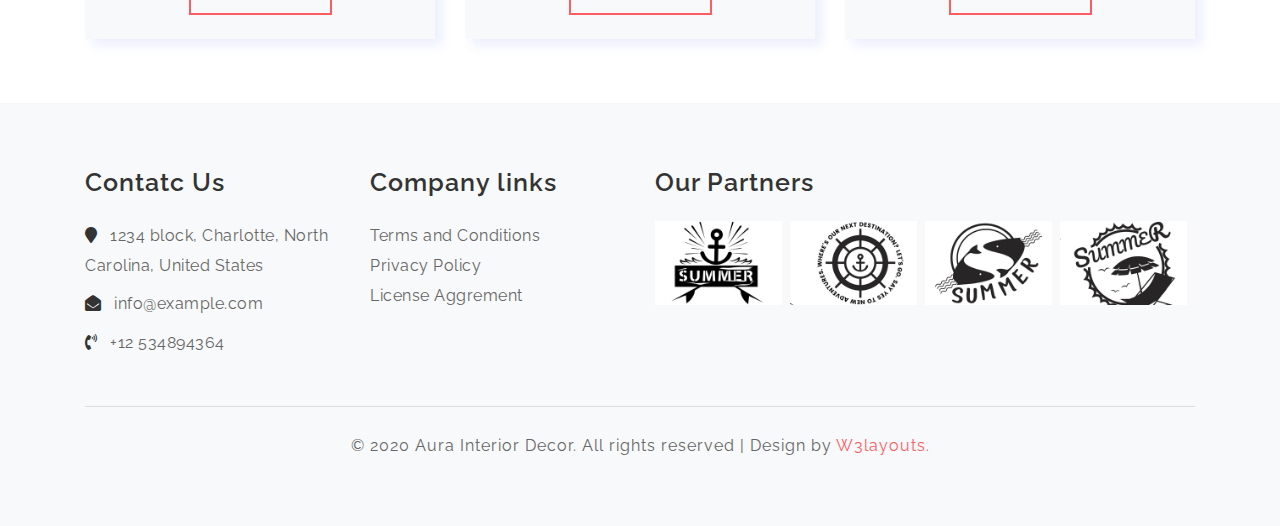
<file: products.html>
<!--
author: W3layouts
author URL: http://w3layouts.com
License: Creative Commons Attribution 3.0 Unported
License URL: http://creativecommons.org/licenses/by/3.0/
-->
<!DOCTYPE html>
<html lang="en">
<head>
<title>Aura Interior Decor</title>
<!-- for-mobile-apps -->
<meta name="viewport" content="width=device-width, initial-scale=1">
<meta http-equiv="Content-Type" content="text/html; charset=utf-8" />
<meta name="keywords" content="Interior Decor Responsive web template, Bootstrap Web Templates, Flat Web Templates, Android Compatible web template, 
Smartphone Compatible web template, free webdesigns for Nokia, Samsung, LG, SonyEricsson, Motorola web design" />

    <script>
        addEventListener("load", function () {
            setTimeout(hideURLbar, 0);
        }, false);

        function hideURLbar() {
            window.scrollTo(0, 1);
        }
    </script>
	
	<!-- css files -->
    <link href="css/bootstrap.css" rel='stylesheet' type='text/css' /><!-- bootstrap css -->
    <link href="css/style.css" rel='stylesheet' type='text/css' /><!-- custom css -->
    <link href="css/fontawesome-all.css" rel="stylesheet" /><!-- fontawesome css -->
	<!-- //css files -->
	
	<!-- google fonts -->
	<link href="//fonts.googleapis.com/css?family=Raleway:100,100i,200,200i,300,300i,400,400i,500,500i,600,600i,700,700i,800,800i,900,900i&amp;subset=latin-ext" rel="stylesheet">
	<!-- //google fonts -->
	
</head>
<body>

<!-- header -->
<header>
	<div class="container">
		<!-- top nav -->
		<nav class="top_nav d-flex pt-4">
			<!-- logo -->
			<h1>
				<a class="navbar-brand" href="index.html">Aura Interior Decor
				</a>
			</h1>
			<!-- //logo -->
			<div class="w3ls_right_nav ml-auto d-flex">
				<!-- search form -->
				<form class="nav-search form-inline my-0 form-control" action="#" method="post">
					<input class="form-control" type="search" placeholder="Search" aria-label="Search" required="">
					<button class="btn btn-outline-success my-2 my-sm-0" type="submit">Search</button>
				</form>
				<!-- search form -->
				<div class="nav-icon d-flex">
					<!-- sigin and sign up -->
					<a class="text-white login_btn align-self-center mx-md-3" href="#myModal_btn" data-toggle="modal" data-target="#myModal_btn">
						<i class="far fa-user"></i>
					</a>
					<!-- sigin and sign up -->
				</div>
			</div>
		</nav>
		<!-- //top nav -->
		<!-- bottom nav -->
		<nav class="navbar navbar-expand-lg navbar-light justify-content-center">
			<button class="navbar-toggler" type="button" data-toggle="collapse" data-target="#navbarSupportedContent" aria-controls="navbarSupportedContent"
				aria-expanded="false" aria-label="Toggle navigation">
				<span class="navbar-toggler-icon"></span>
			</button>
			<div class="collapse navbar-collapse" id="navbarSupportedContent">
				<ul class="navbar-nav mx-auto text-center">
					<li class="nav-item">
						<a class="nav-link" href="index.html">Home
							<span class="sr-only">(current)</span>
						</a>
					</li>
					<li class="nav-item">
						<a class="nav-link" href="index.html">About</a>
					</li>
					<li class="nav-item">
						<a class="nav-link" href="index.html">Furniture</a>
					</li>
					<li class="nav-item">
						<a class="nav-link" href="index.html">Pricing</a>
					</li>
					<li class="nav-item active">
						<a class="nav-link" href="products.html">Products Page</a>
					</li>
					<li class="nav-item">
						<a class="nav-link" href="index.html">Team</a>
					</li>
					<li class="nav-item">
						<a class="nav-link" href="index.html">Contact</a>
					</li>
				</ul>
			</div>
		</nav>
		<!-- //bottom nav -->
	</div>
	<!-- //header container -->
</header>
<!-- //header -->

<!-- banner -->
<div class="inner_banner layer" id="home">
	<div class="container">
		<div class="banner-padding">
			<h2 class="text-center heading">Products Page</h2>
		</div>
	</div>
</div>
<!-- //banner -->

<!-- services -->
<section class="services py-5" id="furniture">
	<div class="container py-lg-3">
		<h3 class="heading mb-5 text-center">Our Furniture</h3>
		<div class="row product-grids">
			<div class="col-lg-8">
				<div class="row bg-light p-md-5 p-3">
					<div class="col-md-4 p-0">
						<img src="images/s2.png" class="mt-4 img-fluid" alt="" />
					</div>
					<div class="col-md-8 pl-4">
						<h6>Featured Product</h6>
						<h4 class="p1">Product Name</h4>
						<h5>$210</h5>
						<p class="mt-4">Donec malesuada ex sit amet pretium sid ornare. Nulla congue scelerisque tellus, utpretium nulla malesuada sedint.
						Suspendisse venenatis</p>
						<a href="single.html">Know More </a>
					</div>
				</div>
			</div>
			<div class="col-lg-4 col-md-6 mt-lg-0 mt-5">
				<div class="bg-light text-center">
					<img src="images/s1.png" class="img-fluid" alt="" />
					<h4 class="mb-1">Product Name</h4>
					<h5>$210</h5>
					<a href="single.html" class="mb-4">Know More </a>
				</div>
			</div>
			
			<div class="col-lg-4 mt-5 col-md-6">
				<div class="bg-light text-center">
					<img src="images/s4.png" class="img-fluid" alt="" />
					<h4 class="mb-1">Product Name</h4>
					<h5>$210</h5>
					<a href="single.html" class="mb-4">Know More </a>
				</div>
			</div>
			
			<div class="col-lg-4 col-md-6 mt-5">
				<div class="bg-light text-center">
					<img src="images/s3.png" class="img-fluid" alt="" />
					<h4 class="mb-1">Product Name</h4>
					<h5>$210</h5>
					<a href="single.html" class="mb-4">Know More </a>
				</div>
			</div>
			
			<div class="col-lg-4 col-md-6 mt-5">
				<div class="bg-light text-center">
					<img src="images/s5.png" class="img-fluid" alt="" />
					<h4 class="mb-1">Product Name</h4>
					<h5>$210</h5>
					<a href="single.html" class="mb-4">Know More </a>
				</div>
			</div>
			
			<div class="col-lg-4 col-md-6 mt-5">
				<div class="bg-light text-center">
					<img src="images/s1.png" class="img-fluid" alt="" />
					<h4 class="mb-1">Product Name</h4>
					<h5>$210</h5>
					<a href="single.html" class="mb-4">Know More </a>
				</div>
			</div>
			<div class="col-lg-4 col-md-6 mt-5">
				<div class="bg-light text-center">
					<img src="images/s4.png" class="img-fluid" alt="" />
					<h4 class="mb-1">Product Name</h4>
					<h5>$210</h5>
					<a href="single.html" class="mb-4">Know More </a>
				</div>
			</div>
			
			<div class="col-lg-4 col-md-6 mt-5">
				<div class="bg-light text-center">
					<img src="images/s3.png" class="img-fluid" alt="" />
					<h4 class="mb-1">Product Name</h4>
					<h5>$210</h5>
					<a href="single.html" class="mb-4">Know More </a>
				</div>
			</div>
		</div>
	</div>
</section>
<!-- //services -->

<!-- footer -->
<footer class="py-5 bg-light">
	<div class="container py-md-3">
		<div class="row footer-grids">
			<div class="col-lg-3 col-md-6">
				<h4 class="mb-4">Contatc Us</h4>
				<p> <span class="fas mr-2 fa-map-marker"></span> 1234 block, Charlotte, North Carolina, United States</p>
				<p class="my-2"><span class="fas mr-2 fa-envelope-open"></span> <a href="mailto:info@example.com">info@example.com</a></p>
				<p><span class="fas mr-2 fa-phone-volume"></span> +12 534894364</p>
			</div>
			<div class="col-lg-3 mt-md-0 mt-5 col-md-6">
				<h4 class="mb-4">Company links</h4>
				<p><a href="#">Terms and Conditions</a></p>
				<p><a href="#">Privacy Policy</a></p>
				<p><a href="#">License Aggrement</a></p>
			</div>
			<div class="col-lg-6 mt-lg-0 mt-5 brands">
				<h4 class="mb-4">Our Partners</h4>
				<ul>
					<li><img src="images/brand1.png" class="img-fluid" alt="" /></li>
					<li><img src="images/brand2.png" class="img-fluid" alt="" /></li>
					<li><img src="images/brand3.png" class="img-fluid" alt="" /></li>
					<li><img src="images/brand4.png" class="img-fluid" alt="" /></li>
				</ul>
			</div>
		</div>
		<div class="text-center mt-5 pt-4 copyright">
			<p class="">© 2020 Aura Interior Decor. All rights reserved | Design by
			<a href="http://w3layouts.com"> W3layouts.</a>
		</p>
		</div>
	</div>
</footer>
<!-- //footer -->

<!-- sign up Modal -->
<div class="modal fade" id="myModal_btn" tabindex="-1" role="dialog" aria-labelledby="myModal_btn" aria-hidden="true">
	<div class="agilemodal-dialog modal-dialog" role="document">
		<div class="modal-content">
			<div class="modal-header">
				<h5 class="modal-title">Register Now</h5>
				<button type="button" class="close" data-dismiss="modal" aria-label="Close">
					<span aria-hidden="true">×</span>
				</button>
			</div>
			<div class="modal-body pt-3 pb-5 px-sm-5">
				<div class="row">
					<div class="col-md-6 mx-auto">
						<img src="images/t4.png" class="img-fluid" alt="login_image" />
						<p class="pt-5">Excepteur sint occaecat non proident, sunt in culpa quis. Phasellus lacinia id erat eu ullamcorper. Nunc id ipsum fringilla,
						gravida felis vitae. Phasellus lacinia id, sunt in culpa quis.</p>
					</div>
					<div class="col-md-6">
						<form action="#" method="post">
							<div class="form-group">
								<label for="recipient-name1" class="col-form-label">Your Name</label>
								<input type="text" class="form-control" placeholder=" " name="Name" id="recipient-name1" required="">
							</div>
							<div class="form-group">
								<label for="recipient-email" class="col-form-label">Email</label>
								<input type="email" class="form-control" placeholder=" " name="Email" id="recipient-email" required="">
							</div>
							<div class="form-group">
								<label for="password1" class="col-form-label">Password</label>
								<input type="password" class="form-control" placeholder=" " name="Password" id="password1" required="">
							</div>
							<div class="form-group">
								<label for="password2" class="col-form-label">Confirm Password</label>
								<input type="password" class="form-control" placeholder=" " name="Confirm Password" id="password2" required="">
							</div>
							<div class="sub-w3l">
								<div class="sub-agile">
									<input type="checkbox" id="brand2" value="">
									<label for="brand2" class="mb-3">
										<span></span>I Accept to the Terms & Conditions</label>
								</div>
							</div>
							<div class="right-w3l">
								<input type="submit" class="form-control" value="Register">
							</div>
						</form>
						<p class="text-center mt-3">Already a member?
							<a href="#" data-toggle="modal" data-target="#exampleModal1" class="text-dark login_btn">
								Login Now</a>
						</p>
					</div>
				</div>
			</div>
		</div>
	</div>
</div>
<!-- //signup modal -->
<!-- signin Modal -->
<div class="modal fade" id="exampleModal1" tabindex="-1" role="dialog" aria-labelledby="exampleModal1" aria-hidden="true">
	<div class="agilemodal-dialog modal-dialog" role="document">
		<div class="modal-content">
			<div class="modal-header">
				<h5 class="modal-title" id="exampleModalLabel">Login</h5>
				<button type="button" class="close" data-dismiss="modal" aria-label="Close">
					<span aria-hidden="true">×</span>
				</button>
			</div>
			<div class="modal-body  pt-3 pb-5 px-sm-5">
				<div class="row">
					<div class="col-md-6">
						<img src="images/t3.png" class="img-fluid" alt="login_image" />
						<p class="pt-5">Excepteur sint occaecat non proident, sunt in culpa quis. Phasellus lacinia id erat eu ullamcorper. Nunc id ipsum fringilla,
						gravida felis vitae. Phasellus lacinia id, sunt in culpa quis.</p>
					</div>
					<div class="col-md-6 align-self-center">
						<form action="#" method="post">
							<div class="form-group">
								<label for="recipient-name" class="col-form-label">Your Name</label>
								<input type="text" class="form-control" placeholder=" " name="Name" id="recipient-name" required="">
							</div>
							<div class="form-group">
								<label class="col-form-label">Password</label>
								<input type="password" class="form-control" placeholder=" " name="Password" required="">
							</div>
							<div class="right-w3l">
								<input type="submit" class="form-control" value="Login">
							</div>
						</form>
					</div>
				</div>
			</div>
		</div>
	</div>
</div>
<!-- signin Modal -->

    <!-- js -->
    <script src="js/jquery-2.2.3.min.js"></script>
    <script src="js/bootstrap.js"></script>
    <!-- //js -->

	<script src="js/smoothscroll.js"></script><!-- Smooth scrolling -->

    <!-- start-smoth-scrolling -->
    <script src="js/move-top.js"></script>
    <script src="js/easing.js"></script>
    <script>
        jQuery(document).ready(function ($) {
            $(".scroll").click(function (event) {
                event.preventDefault();
                $('html,body').animate({
                    scrollTop: $(this.hash).offset().top
                }, 900);
            });
        });
    </script>
    <script>
        $(document).ready(function () {
            /*
			var defaults = {
				  containerID: 'toTop', // fading element id
				containerHoverID: 'toTopHover', // fading element hover id
				scrollSpeed: 1200,
				easingType: 'linear' 
			 };
			*/

            $().UItoTop({
                easingType: 'easeOutQuart'
            });

        });
    </script>
    <!-- //end-smoth-scrolling -->

</body>
</html>
</file>
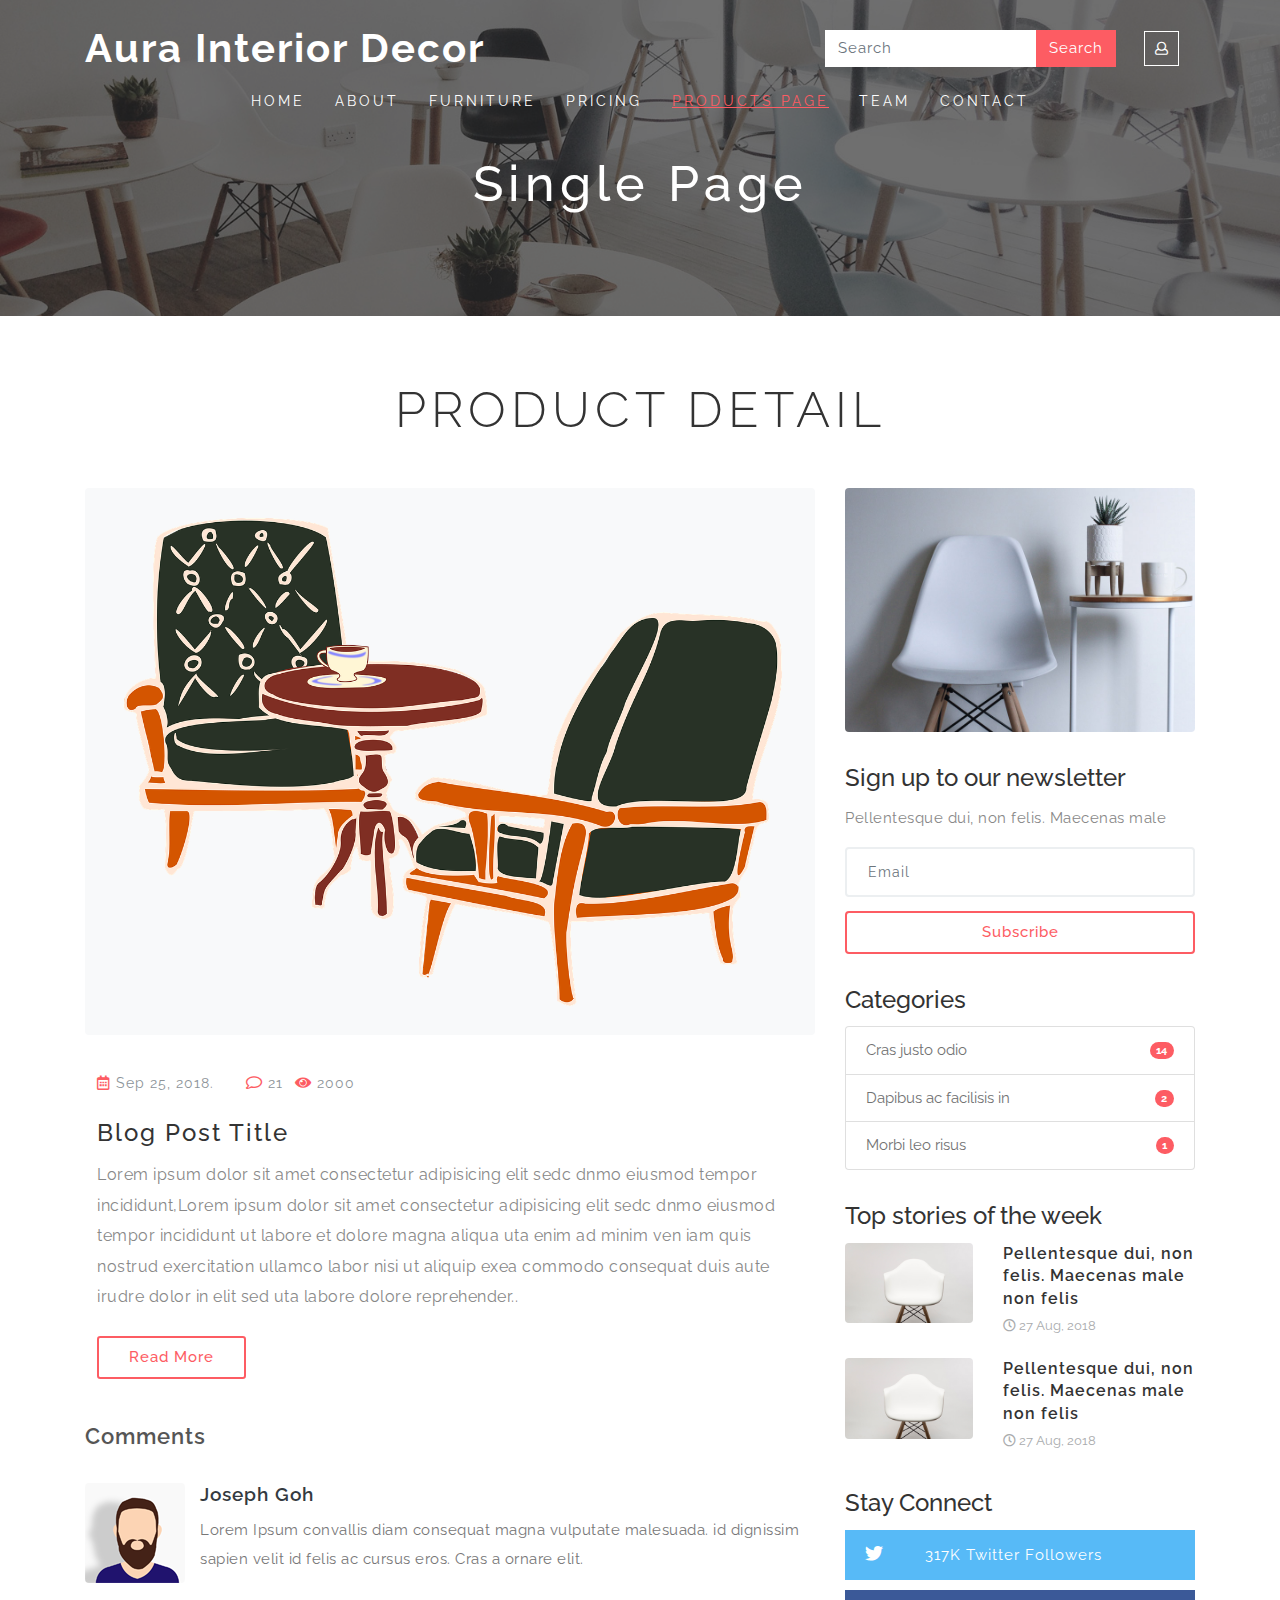
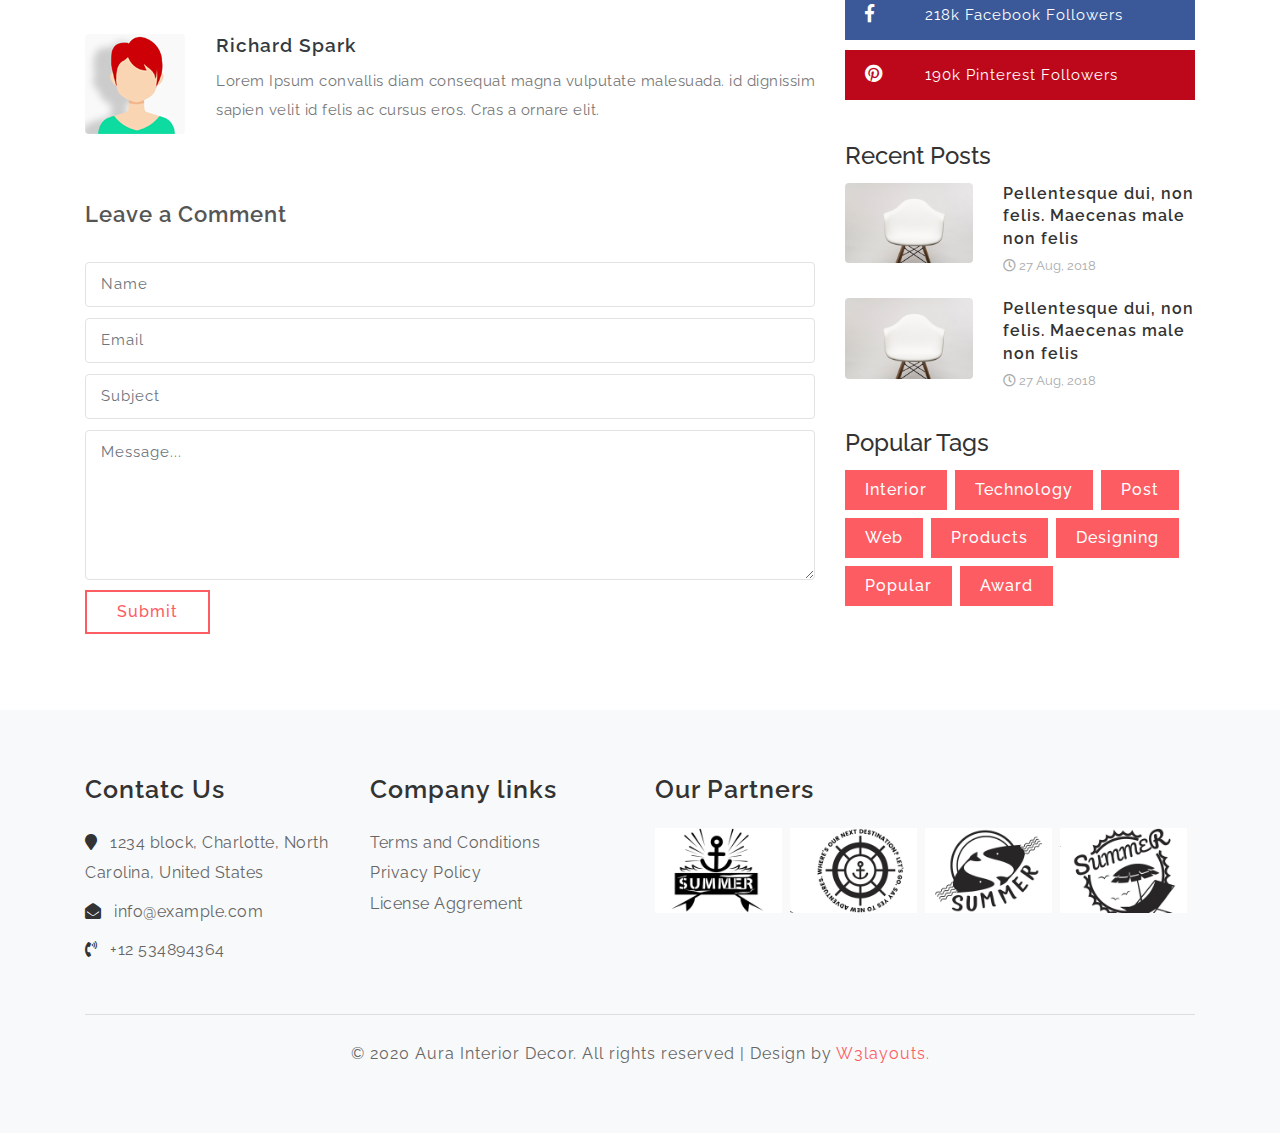
<file: single.html>
<!--
author: W3layouts
author URL: http://w3layouts.com
License: Creative Commons Attribution 3.0 Unported
License URL: http://creativecommons.org/licenses/by/3.0/
-->
<!DOCTYPE html>
<html lang="en">
<head>
<title>Aura Interior Decors</title>
<!-- for-mobile-apps -->
<meta name="viewport" content="width=device-width, initial-scale=1">
<meta http-equiv="Content-Type" content="text/html; charset=utf-8" />
<meta name="keywords" content="Interior Decor Responsive web template, Bootstrap Web Templates, Flat Web Templates, Android Compatible web template, 
Smartphone Compatible web template, free webdesigns for Nokia, Samsung, LG, SonyEricsson, Motorola web design" />

    <script>
        addEventListener("load", function () {
            setTimeout(hideURLbar, 0);
        }, false);

        function hideURLbar() {
            window.scrollTo(0, 1);
        }
    </script>
	
	<!-- css files -->
    <link href="css/bootstrap.css" rel='stylesheet' type='text/css' /><!-- bootstrap css -->
    <link href="css/style.css" rel='stylesheet' type='text/css' /><!-- custom css -->
    <link href="css/fontawesome-all.css" rel="stylesheet" /><!-- fontawesome css -->
	<!-- //css files -->
	
	<!-- google fonts -->
	<link href="//fonts.googleapis.com/css?family=Raleway:100,100i,200,200i,300,300i,400,400i,500,500i,600,600i,700,700i,800,800i,900,900i&amp;subset=latin-ext" rel="stylesheet">
	<!-- //google fonts -->
	
</head>
<body>

<!-- header -->
<header>
	<div class="container">
		<!-- top nav -->
		<nav class="top_nav d-flex pt-4">
			<!-- logo -->
			<h1>
				<a class="navbar-brand" href="index.html">Aura Interior Decor
				</a>
			</h1>
			<!-- //logo -->
			<div class="w3ls_right_nav ml-auto d-flex">
				<!-- search form -->
				<form class="nav-search form-inline my-0 form-control" action="#" method="post">
					<input class="form-control" type="search" placeholder="Search" aria-label="Search" required="">
					<button class="btn btn-outline-success my-2 my-sm-0" type="submit">Search</button>
				</form>
				<!-- search form -->
				<div class="nav-icon d-flex">
					<!-- sigin and sign up -->
					<a class="text-white login_btn align-self-center mx-md-3" href="#myModal_btn" data-toggle="modal" data-target="#myModal_btn">
						<i class="far fa-user"></i>
					</a>
					<!-- sigin and sign up -->
				</div>
			</div>
		</nav>
		<!-- //top nav -->
		<!-- bottom nav -->
		<nav class="navbar navbar-expand-lg navbar-light justify-content-center">
			<button class="navbar-toggler" type="button" data-toggle="collapse" data-target="#navbarSupportedContent" aria-controls="navbarSupportedContent"
				aria-expanded="false" aria-label="Toggle navigation">
				<span class="navbar-toggler-icon"></span>
			</button>
			<div class="collapse navbar-collapse" id="navbarSupportedContent">
				<ul class="navbar-nav mx-auto text-center">
					<li class="nav-item">
						<a class="nav-link" href="index.html">Home
							<span class="sr-only">(current)</span>
						</a>
					</li>
					<li class="nav-item">
						<a class="nav-link" href="index.html">About</a>
					</li>
					<li class="nav-item">
						<a class="nav-link" href="index.html">Furniture</a>
					</li>
					<li class="nav-item">
						<a class="nav-link" href="index.html">Pricing</a>
					</li>
					<li class="nav-item active">
						<a class="nav-link" href="products.html">Products Page</a>
					</li>
					<li class="nav-item">
						<a class="nav-link" href="index.html">Team</a>
					</li>
					<li class="nav-item">
						<a class="nav-link" href="index.html">Contact</a>
					</li>
				</ul>
			</div>
		</nav>
		<!-- //bottom nav -->
	</div>
	<!-- //header container -->
</header>
<!-- //header -->

<!-- banner -->
<div class="inner_banner layer" id="home">
	<div class="container">
		<div class="banner-padding">
			<h2 class="text-center heading">Single Page</h2>
		</div>
	</div>
</div>
<!-- //banner -->

<!-- single -->
<section class="bottom-banner-w3layouts py-5">
	<div class="container py-md-3">
		<h3 class="heading text-center mb-5">Product Detail </h3>
		<div class="row inner-sec-w3ls-agileinfo">
			<!--left-->
			<div class="col-lg-8 left-blog-info text-left">
					<div class="card">
						<a href="single.html">
							<img src="images/s2.png" class="card-img-top bg-light img-fluid rounded" alt="">
						</a>
						<div class="card-body">
							<ul class="blog-icons my-4">
								<li>
									<a href="#">
										<i class="far fa-calendar-alt"></i> Sep 25, 2018.</a>
								</li>
								<li class="mx-2">
									<a href="#">
										<i class="far fa-comment"></i> 21</a>
								</li>
								<li>
									<a href="#">
										<i class="fas fa-eye"></i> 2000</a>
								</li>

							</ul>
							<h5 class="card-title ">
								<a href="single.html">Blog Post Title</a>
							</h5>
							<p class="card-text">Lorem ipsum dolor sit amet consectetur adipisicing elit sedc dnmo eiusmod tempor incididunt,Lorem ipsum dolor sit amet consectetur adipisicing elit sedc dnmo eiusmod tempor incididunt ut labore et dolore magna aliqua uta enim ad minim ven iam quis nostrud exercitation ullamco labor nisi ut aliquip exea commodo consequat duis aute irudre dolor in elit sed uta labore dolore reprehender.. </p>
							<div class="read inner mt-4">
								<a href="single.html" class="btn btn-sm animated-button victoria-two">Read More</a>
							</div>

						</div>
					</div>
					<div class="comment-top">
						<h4>Comments</h4>
						<div class="media">
							<img src="images/team1.png" alt="" class="img-fluid rounded">
							<div class="media-body">
								<h5 class="mt-0">Joseph Goh</h5>
								<p>Lorem Ipsum convallis diam consequat magna vulputate malesuada. id dignissim sapien velit id felis ac cursus eros.
									Cras a ornare elit.</p>

							</div>
						</div>
						<div class="media mt-3">
							<a class="d-flex pr-3" href="#">
								<img src="images/team2.png" alt="" class="img-fluid rounded">
							</a>
							<div class="media-body">
								<h5 class="mt-0">Richard Spark</h5>
								<p>Lorem Ipsum convallis diam consequat magna vulputate malesuada. id dignissim sapien velit id felis ac cursus eros.
									Cras a ornare elit.</p>
							</div>
						</div>
					</div>
					<div class="comment-top">
						<h4>Leave a Comment</h4>
						<div class="comment-bottom">
							<form action="#" method="post">
								<input class="form-control" type="text" name="Name" placeholder="Name" required="">
								<input class="form-control" type="email" name="Email" placeholder="Email" required="">

								<input class="form-control" type="text" name="Subject" placeholder="Subject" required="">

								<textarea class="form-control" name="Message" placeholder="Message..." required=""></textarea>
								<button type="submit" class="btn btn-primary submit">Submit</button>
							</form>
						</div>
					</div>

			</div>
			<!--//left-->
			<!--right-->
			<aside class="col-lg-4 right-blog-con text-left">
				<div class="right-blog-info text-left">
					<div class="tech-btm">
						<img src="images/slider.jpg" class="card-img-top img-fluid rounded" alt="">
					</div>
					<div class="tech-btm">
						<h4>Sign up to our newsletter</h4>
						<p>Pellentesque dui, non felis. Maecenas male </p>
						<form action="#" method="post">
							<input class="form-control" type="email" placeholder="Email" required="">
							<input class="form-control" type="submit" value="Subscribe">
						</form>

					</div>
					<div class="tech-btm">
						<h4>Categories</h4>
						<ul class="list-group single">
							<li class="list-group-item d-flex justify-content-between align-items-center">
								Cras justo odio
								<span class="badge badge-primary badge-pill">14</span>
							</li>
							<li class="list-group-item d-flex justify-content-between align-items-center">
								Dapibus ac facilisis in
								<span class="badge badge-primary badge-pill">2</span>
							</li>
							<li class="list-group-item d-flex justify-content-between align-items-center">
								Morbi leo risus
								<span class="badge badge-primary badge-pill">1</span>
							</li>
						</ul>
					</div>
					<div class="tech-btm">
						<h4>Top stories of the week</h4>

						<div class="blog-grids row mb-3">
							<div class="col-md-5 blog-grid-left">
								<a href="single.html">
									<img src="images/s1.jpg" class="card-img-top img-fluid rounded" alt="">
								</a>
							</div>
							<div class="col-md-7 blog-grid-right">

								<h5>
									<a href="single.html">Pellentesque dui, non felis. Maecenas male non felis </a>
								</h5>
								<div class="sub-meta">
									<span>
										<i class="far fa-clock"></i> 27 Aug, 2018</span>
								</div>
							</div>

						</div>
						<div class="blog-grids row mb-3">
							<div class="col-md-5 blog-grid-left">
								<a href="single.html">
									<img src="images/s1.jpg" class="card-img-top img-fluid rounded" alt="">
								</a>
							</div>
							<div class="col-md-7 blog-grid-right">
								<h5>
									<a href="single.html">Pellentesque dui, non felis. Maecenas male non felis </a>
								</h5>
								<div class="sub-meta">
									<span>
										<i class="far fa-clock"></i> 27 Aug, 2018</span>
								</div>
							</div>

						</div>
					</div>
					<div class="tech-btm widget_social text-left">
						<h4>Stay Connect</h4>
						<ul>

							<li>
								<a class="twitter" href="#">
									<i class="fab fa-twitter"></i>
									<span class="count">317K</span> Twitter Followers</a>
							</li>
							<li>
								<a class="facebook" href="#">
									<i class="fab fa-facebook-f"></i>
									<span class="count">218k</span> Facebook Followers</a>
							</li>
							<li>
								<a class="pin" href="#">
									<i class="fab fa-pinterest"></i>
									<span class="count">190k</span> Pinterest Followers</a>
							</li>

						</ul>
					</div>
					<div class="tech-btm">
						<h4>Recent Posts</h4>

						<div class="blog-grids row mb-3 text-left">
							<div class="col-md-5 blog-grid-left">
								<a href="single.html">
									<img src="images/s1.jpg" class="card-img-top img-fluid rounded" alt="">
								</a>
							</div>
							<div class="col-md-7 blog-grid-right">

								<h5>
									<a href="single.html">Pellentesque dui, non felis. Maecenas male non felis </a>
								</h5>
								<div class="sub-meta">
									<span>
										<i class="far fa-clock"></i> 27 Aug, 2018</span>
								</div>
							</div>

						</div>
						<div class="blog-grids row mb-3 text-left">
							<div class="col-md-5 blog-grid-left">
								<a href="single.html">
									<img src="images/s1.jpg" class="card-img-top img-fluid rounded" alt="">
								</a>
							</div>
							<div class="col-md-7 blog-grid-right">

								<h5>
									<a href="single.html">Pellentesque dui, non felis. Maecenas male non felis </a>
								</h5>
								<div class="sub-meta">
									<span>
										<i class="far fa-clock"></i> 27 Aug, 2018</span>
								</div>
							</div>
							<div class="clearfix"> </div>
						</div>
					</div>
					
					<div class="tech-btm">
						<h4>Popular Tags</h4>
						<div class="tags">
							<a href="#" class="mr-1 mb-2">Interior </a>
							<a href="#" class="mr-1 mb-2">Technology </a>
							<a href="#" class="mr-1 mb-2">Post </a>
							<a href="#" class="mr-1 mb-2">Web </a>
							<a href="#" class="mr-1 mb-2">Products </a>
							<a href="#" class="mr-1 mb-2">Designing </a>
							<a href="#" class="mr-1 mb-2">Popular </a>
							<a href="#" class="mr-1 mb-2">Award </a>
						</div>
					</div>
				</div>
			</aside>
			<!--//right-->
		</div>
	</div>
</section>
<!-- //single -->

<!-- footer -->
<footer class="py-5 bg-light">
	<div class="container py-md-3">
		<div class="row footer-grids">
			<div class="col-lg-3 col-md-6">
				<h4 class="mb-4">Contatc Us</h4>
				<p> <span class="fas mr-2 fa-map-marker"></span> 1234 block, Charlotte, North Carolina, United States</p>
				<p class="my-2"><span class="fas mr-2 fa-envelope-open"></span> <a href="mailto:info@example.com">info@example.com</a></p>
				<p><span class="fas mr-2 fa-phone-volume"></span> +12 534894364</p>
			</div>
			<div class="col-lg-3 mt-md-0 mt-5 col-md-6">
				<h4 class="mb-4">Company links</h4>
				<p><a href="#">Terms and Conditions</a></p>
				<p><a href="#">Privacy Policy</a></p>
				<p><a href="#">License Aggrement</a></p>
			</div>
			<div class="col-lg-6 mt-lg-0 mt-5 brands">
				<h4 class="mb-4">Our Partners</h4>
				<ul>
					<li><img src="images/brand1.png" class="img-fluid" alt="" /></li>
					<li><img src="images/brand2.png" class="img-fluid" alt="" /></li>
					<li><img src="images/brand3.png" class="img-fluid" alt="" /></li>
					<li><img src="images/brand4.png" class="img-fluid" alt="" /></li>
				</ul>
			</div>
		</div>
		<div class="text-center mt-5 pt-4 copyright">
			<p class="">© 2020 Aura Interior Decor. All rights reserved | Design by
			<a href="http://w3layouts.com"> W3layouts.</a>
		</p>
		</div>
	</div>
</footer>
<!-- //footer -->

<!-- sign up Modal -->
<div class="modal fade" id="myModal_btn" tabindex="-1" role="dialog" aria-labelledby="myModal_btn" aria-hidden="true">
	<div class="agilemodal-dialog modal-dialog" role="document">
		<div class="modal-content">
			<div class="modal-header">
				<h5 class="modal-title">Register Now</h5>
				<button type="button" class="close" data-dismiss="modal" aria-label="Close">
					<span aria-hidden="true">×</span>
				</button>
			</div>
			<div class="modal-body pt-3 pb-5 px-sm-5">
				<div class="row">
					<div class="col-md-6 mx-auto">
						<img src="images/t4.png" class="img-fluid" alt="login_image" />
						<p class="pt-5">Excepteur sint occaecat non proident, sunt in culpa quis. Phasellus lacinia id erat eu ullamcorper. Nunc id ipsum fringilla,
						gravida felis vitae. Phasellus lacinia id, sunt in culpa quis.</p>
					</div>
					<div class="col-md-6">
						<form action="#" method="post">
							<div class="form-group">
								<label for="recipient-name1" class="col-form-label">Your Name</label>
								<input type="text" class="form-control" placeholder=" " name="Name" id="recipient-name1" required="">
							</div>
							<div class="form-group">
								<label for="recipient-email" class="col-form-label">Email</label>
								<input type="email" class="form-control" placeholder=" " name="Email" id="recipient-email" required="">
							</div>
							<div class="form-group">
								<label for="password1" class="col-form-label">Password</label>
								<input type="password" class="form-control" placeholder=" " name="Password" id="password1" required="">
							</div>
							<div class="form-group">
								<label for="password2" class="col-form-label">Confirm Password</label>
								<input type="password" class="form-control" placeholder=" " name="Confirm Password" id="password2" required="">
							</div>
							<div class="sub-w3l">
								<div class="sub-agile">
									<input type="checkbox" id="brand2" value="">
									<label for="brand2" class="mb-3">
										<span></span>I Accept to the Terms & Conditions</label>
								</div>
							</div>
							<div class="right-w3l">
								<input type="submit" class="form-control" value="Register">
							</div>
						</form>
						<p class="text-center mt-3">Already a member?
							<a href="#" data-toggle="modal" data-target="#exampleModal1" class="text-dark login_btn">
								Login Now</a>
						</p>
					</div>
				</div>
			</div>
		</div>
	</div>
</div>
<!-- //signup modal -->
<!-- signin Modal -->
<div class="modal fade" id="exampleModal1" tabindex="-1" role="dialog" aria-labelledby="exampleModal1" aria-hidden="true">
	<div class="agilemodal-dialog modal-dialog" role="document">
		<div class="modal-content">
			<div class="modal-header">
				<h5 class="modal-title" id="exampleModalLabel">Login</h5>
				<button type="button" class="close" data-dismiss="modal" aria-label="Close">
					<span aria-hidden="true">×</span>
				</button>
			</div>
			<div class="modal-body  pt-3 pb-5 px-sm-5">
				<div class="row">
					<div class="col-md-6">
						<img src="images/t3.png" class="img-fluid" alt="login_image" />
						<p class="pt-5">Excepteur sint occaecat non proident, sunt in culpa quis. Phasellus lacinia id erat eu ullamcorper. Nunc id ipsum fringilla,
						gravida felis vitae. Phasellus lacinia id, sunt in culpa quis.</p>
					</div>
					<div class="col-md-6 align-self-center">
						<form action="#" method="post">
							<div class="form-group">
								<label for="recipient-name" class="col-form-label">Your Name</label>
								<input type="text" class="form-control" placeholder=" " name="Name" id="recipient-name" required="">
							</div>
							<div class="form-group">
								<label class="col-form-label">Password</label>
								<input type="password" class="form-control" placeholder=" " name="Password" required="">
							</div>
							<div class="right-w3l">
								<input type="submit" class="form-control" value="Login">
							</div>
						</form>
					</div>
				</div>
			</div>
		</div>
	</div>
</div>
<!-- signin Modal -->

    <!-- js -->
    <script src="js/jquery-2.2.3.min.js"></script>
    <script src="js/bootstrap.js"></script>
    <!-- //js -->

	<script src="js/smoothscroll.js"></script><!-- Smooth scrolling -->

    <!-- start-smoth-scrolling -->
    <script src="js/move-top.js"></script>
    <script src="js/easing.js"></script>
    <script>
        jQuery(document).ready(function ($) {
            $(".scroll").click(function (event) {
                event.preventDefault();
                $('html,body').animate({
                    scrollTop: $(this.hash).offset().top
                }, 900);
            });
        });
    </script>
    <script>
        $(document).ready(function () {
            /*
			var defaults = {
				  containerID: 'toTop', // fading element id
				containerHoverID: 'toTopHover', // fading element hover id
				scrollSpeed: 1200,
				easingType: 'linear' 
			 };
			*/

            $().UItoTop({
                easingType: 'easeOutQuart'
            });

        });
    </script>
    <!-- //end-smoth-scrolling -->

</body>
</html>
</file>
<file: css/style.css>
/*--
Author: W3layouts
Author URL: http://w3layouts.com
License: Creative Commons Attribution 3.0 Unported
License URL: http://creativecommons.org/licenses/by/3.0/
--*/
html,
body {
    margin: 0;
    font-size: 100%;
    background: #fff;
	font-family: 'Raleway', sans-serif;
}

body a {
    text-decoration: none;
    transition: 0.5s all;
    -webkit-transition: 0.5s all;
    -moz-transition: 0.5s all;
    -o-transition: 0.5s all;
    -ms-transition: 0.5s all;
	font-family: 'Raleway', sans-serif;
}

body img {
    max-width: 100%;
}

a:hover {
    text-decoration: none;
}

input[type="button"],
input[type="submit"],
input[type="text"],
input[type="email"],
input[type="search"] {
    transition: 0.5s all;
    -webkit-transition: 0.5s all;
    -moz-transition: 0.5s all;
    -o-transition: 0.5s all;
    -ms-transition: 0.5s all;
}

h1,
h2,
h3,
h4,
h5,
h6 {
    margin: 0;
    letter-spacing: 0px;
}
li {
    list-style-type: none;
}
p {
    margin: 0;
    font-size: 1em;
    line-height: 1.9em;
    letter-spacing: .5px;
}

ul {
    margin: 0;
    padding: 0;
}


/*-- header --*/
form.nav-search.form-inline.form-control {
    background: transparent;
    border: none;
}
.form-control {
    -webkit-box-shadow: none;
    -moz-box-shadow: none;
    -ms-box-shadow: none;
    box-shadow: none;
    border: 1px solid rgba(0, 0, 0, 0.15);
    background-color: #ffffff;
    -webkit-transition: all 0.1s ease-in;
    -moz-transition: all 0.1s ease-in;
    -ms-transition: all 0.1s ease-in;
    -o-transition: all 0.1s ease-in;
    transition: all 0.1s ease-in;
}

@media (min-width: 576px) {
    .agilemodal-dialog {
        max-width: 750px;
        margin: 5rem auto;
    }
}

.modal-title {
    font-weight: bold;
    font-size: 2em;
    width: 100%;
    text-align: center;
}
.right-w3l input[type="submit"] {
    background: #fd5c63;
    color: #fff;
    letter-spacing: 2px;
    padding: 9px;
}
.sub-agile label {
    color: #777;
    font-size: 15px;
    letter-spacing: 1px;
}
label.col-form-label {
    font-size: 15px;
    font-weight: 500;
    letter-spacing: 1px;
}
.modal-body p {
    color: #666;
}
/*
input.form-control {
    background: #f9f9f9;
    border: 1px solid #eee;
    border-radius: 0;
} */
header {
    position: absolute;
    z-index: 9;
    width: 100%;
}
.navbar-light .navbar-nav .nav-link {
    color: #fff;
    font-size: 14px;
    letter-spacing: 3px;
    padding: 10px 15px;
    text-transform: uppercase;
}
.btn-outline-success {
    font-size: 15px;
    letter-spacing: 1px;
    border-radius: 0;
    color: #fff;
    background-color: #fd5c63;
    background-image: none;
    border-color: #fd5c63;
}
.btn-outline-success:hover,.btn-outline-success:not(:disabled):not(.disabled):active, .btn-outline-success:not(:disabled):not(.disabled).active, .show > .btn-outline-success.dropdown-toggle {
    color: #fff;
    background-color: #333;
    border-color: #333;
}
.form-inline .form-control {
    border-radius: 0;
    font-size: 15px;
    letter-spacing: 1px;
    border: 1px solid #fff;
}
.navbar-light .navbar-nav .show > .nav-link, .navbar-light .navbar-nav .active > .nav-link, .navbar-light .navbar-nav .nav-link.show, .navbar-light .navbar-nav .nav-link.active {
    color: #fd5c63;
    text-decoration: underline;
}
.navbar-light .navbar-nav .nav-link:hover, .navbar-light .navbar-nav .nav-link:focus {
    color: #fd5c63;
    text-decoration: underline;
}
.navbar-brand {
    padding-top: 0rem;
    padding-bottom: 0rem;
    margin-right: 0rem;
    font-size: 2.5rem;
    font-weight: 700;
    letter-spacing: 2px;
    color: #fff;
    line-height: initial;
}

.navbar-brand:hover {
    color: #fd5c63;
}
.nav-icon a {
    border: 1px solid #fff;
    width: 35px;
    height: 35px;
    line-height: 34px;
    text-align: center;
    font-size: 13px;
}
.nav-icon a:hover {
    background: #fd5c63;
    border: 1px solid #fd5c63;
}
/*-- //header --*/

.banner {
    background: url(../images/banner.jpg)no-repeat center;
    -webkit-background-size: cover;
    -moz-background-size: cover;
    -o-background-size: cover;
    -ms-background-size: cover;
    background-size: cover;
    position: relative;
    z-index: 1;
}
.inner_banner {
    background: url(../images/banner.jpg)no-repeat center;
    -webkit-background-size: cover;
    -moz-background-size: cover;
    -o-background-size: cover;
    -ms-background-size: cover;
    background-size: cover;
    position: relative;
    z-index: 1;
}
.banner-padding {
    padding: 12vw 0 8vw;
}

h2.heading {
    color: #fff;
    font-size: 50px;
    letter-spacing: 5px;
}

.banner:after,
.inner_banner:after {
    background-color: #000;
    content: "";
    left: 0;
    opacity: 0.5;
    top: 0;
    position: absolute;
    height: 100%;
    width: 100%;
    z-index: -1;
}

.agileinfo-logo h2 {
    color: #fff;
    display: inline-block;
    font-size: 4em;
    text-transform: capitalize;
    font-weight: 600;
    letter-spacing: 5px;
    margin-bottom: 8px;
}


h3.txt-w3_agile {
    font-size: 3.5em;
    color: #fff;
    text-transform: capitalize;
    font-weight: 100;
}

.banner-text {
    padding: 18vw 0 4vw;
}

.banner-para p {
    color: #eee;
    font-size: 16px;
    letter-spacing: 2px;
    line-height: 32px;
}
.banner-para a {
    color: #fff;
    font-size: 15px;
    letter-spacing: 2px;
    padding: 11px 30px;
    border: 2px solid #fff;
    display: inline-block;
    margin-top: 20px;
}
.banner-para a:hover {
	background: #fd5c63;
    border: 2px solid #fd5c63;
}
.thim-click-to-bottom {
    margin-top: 2em;
}

.thim-click-to-bottom i {
    color: #fd5c63;
}

.rotate a i {
    width: 36px;
    height: 36px;
    -webkit-animation: bounce 2s infinite ease-in-out;
    z-index: 9;
    border-radius: 50%;
    text-align: center;
    line-height: 36px;
}
@-webkit-keyframes bounce {
    0%,
    20%,
    60%,
    100% {
        -ms-transform: translateY(0);
    }
    0%,
    20%,
    60%,
    100% {
        -o-transform: translateY(0);
    }
    0%,
    20%,
    60%,
    100% {
        -moz-transform: translateY(0);
    }
    0%,
    20%,
    60%,
    100% {
        -webkit-transform: translateY(0);
    }
    40% {
        -webkit-transform: translateY(-20px);
    }
    80% {
        -webkit-transform: translateY(-10px);
    }
}

.thim-click-to-bottom .rotate a {
    font-size: 1.2em;
    color: #fff;
    letter-spacing: 2px;
    text-transform: uppercase;
}


/*-- banner bottom --*/
.bottom-grids h4 {
    font-size: 27px;
    text-transform: capitalize;
    letter-spacing: 1px;
    font-weight: 600;
    color: #333;
}
.bottom-grids p {
    color: #888;
}
.bottom-grid span.fab {
    font-size: 50px;
}
span.border-line {
    display: block;
    height: 1px;
    width: 100%;
    position: absolute;
    top: 31%;
    z-index: -1;
    border-top: 1px solid #ccc ;
}
.bottom-grids {
    position: relative;
    z-index: 1;
}
.bottom-grid p.number {
    background: #333;
    width: 40px;
    height: 40px;
    line-height: 40px;
    font-weight: bold;
    color: #fff;
    border-radius: 50%;
    margin: 2em auto;
}
.clr1 {
    color: #0099e5;
}
.clr2 {
    color: #ff4c4c;
}
.clr3 {
    color: #34bf49;
}
/*-- //banner bottom --*/

/*-- product grids --*/
.product-grids p {
    color: #888;
}
.product-grids h4.p1 {
    font-size: 30px;
    font-weight: 700;
    letter-spacing: 2px;
}
.product-grids h6 {
    font-size: 16px;
    font-weight: 600;
    letter-spacing: 3px;
    margin-bottom: 10px;
	color: #777;
}
.product-grids h4 {
    font-size: 22px;
    font-weight: 600;
    letter-spacing: 1px;
}
.product-grids h5 {
    color: #fd5c63;
    font-weight: 600;
    letter-spacing: 1px;
}
.product-grids .bg-light {
    box-shadow: 7px 7px 10px 0 rgba(76, 110, 245, .1);
}
/*-- product grids --*/

/*-- pricing --*/
h3.heading {
    font-size: 50px;
    text-transform: uppercase;
    font-weight: 300;
    letter-spacing: 5px;
    color: #333;
}
.pricing .nav-pills .nav-link {
    padding: 0.9em 2em;
    letter-spacing: 1px;
    color: #eee;
    background: #999;
    font-weight: 600;
    text-transform: uppercase;
    font-size: 0.9em;
    border: 1px solid #fff;
}
.pricing .nav-pills .nav-link.active,.pricing .nav-pills .show > .nav-link {
    color: #fff;
    background: #333;
}
li.nav-item.border-style1 a {
    border-top-left-radius: 30px;
    border-bottom-left-radius: 30px;
}
li.nav-item.border-style2 a {
    border-top-right-radius: 30px;
    border-bottom-right-radius: 30px;
}
.pricing {
    padding: 1.5em 0;
}
.price-clr1{
	background: #0099e5;
}
.price-clr2{
	background: #34bf49;
}
.price-clr3{
	background: #fd5c63;
}
.price-clr4{
	background: #30c39e;
}
.price-clr5{
	background: #f85a40;
}
.price-clr6{
	background: #0099cc;
}
.price-clr7{
	background: #ff4f81;
}
.price-clr8{
	background: #2dde98;
}
.price-clr9{
	background: #ffc168;
}
.pricing h4 {
    color: #fff;
    font-size: 30px;
}
h5.card-title.pricing-card-title {
    margin: .5em 0 0;
    font-size: 30px;
    color: #fff;
}
.pricing  p {
    color: #888;
    padding: 30px 30px 0;
}
.log-in a.btn {
    border-radius: 0;
    color: #fff;
    padding: 8px 25px;
    letter-spacing: 1px;
    font-size: 15px;
    margin-bottom: 2em;
}
.list-unstyled li {
    font-size: 18px;
    letter-spacing: 2px;
    line-height: 30px;
    font-weight: 500;
    color: #222;
}
.card {
    border: none;
}
/*-- //pricing --*/


/*-- modal popup readmore --*/
.modal-body {
    line-height: 30px;
    font-size: 16px;
    letter-spacing: .5px;
    color: #888;
}
.modal-title {
    font-size: 28px !important;
     font-weight: 700;
    padding: 0 !important;
    letter-spacing: 2px;
    color: #333;
}
.btn-primary {
    color: #fff;
    background-color: #fd5c63;
    border-color: #fd5c63;
    border-radius: 0;
    font-size: 15px;
    letter-spacing: 1px;
    padding: 8px 25px;
}
.btn-secondary {
    color: #fff;
    background-color: #333;
    border-color: #333;
    letter-spacing: 1px;
    border-radius: 0;
    font-size: 15px;
    padding: 8px 25px;
}
/*-- //modal popup readmore --*/

/*-- text Slider --*/

#slider {
	box-shadow: none;
	-moz-box-shadow: none;
	-webkit-box-shadow: none;
	margin: 0 auto;
}

.rslides_tabs {
	list-style: none;
	padding: 0;
	background: rgba(0, 0, 0, .25);
	box-shadow: 0 0 1px rgba(255, 255, 255, .3), inset 0 0 5px rgba(0, 0, 0, 1.0);
	-moz-box-shadow: 0 0 1px rgba(255, 255, 255, .3), inset 0 0 5px rgba(0, 0, 0, 1.0);
	-webkit-box-shadow: 0 0 1px rgba(255, 255, 255, .3), inset 0 0 5px rgba(0, 0, 0, 1.0);
	font-size: 18px;
	list-style: none;
	margin: 0 auto 50px;
	max-width: 540px;
	padding: 10px 0;
	text-align: center;
	width: 100%;
}

.rslides_tabs li {
	display: inline;
	float: none;
	margin-right: 1px;
}

.rslides_tabs a {
	width: auto;
	line-height: 20px;
	padding: 9px 20px;
	height: auto;
	background: transparent;
	display: inline;
}

.rslides_tabs li:first-child {
	margin-left: 0;
}

.rslides_tabs .rslides_here a {
	background: rgba(255, 255, 255, .1);
	color: #fff;
	font-weight: bold;
}

.events {
	list-style: none;
}

.callbacks_container {
	position: relative;
}

ul.callbacks_tabs {
    position: absolute;
    z-index: 2;
    left: 10%;
    bottom: 30px;
}

.callbacks_tabs a {
	visibility: hidden;
}

.callbacks_tabs a:after {
	content: "\f111";
	font-size: 0;
	visibility: visible;
	display: inline-block;
	height: 10px;
	width: 10px;
	border-radius: 50%;
	background: #ccc;
}

.callbacks_here a:after {
	background: #333;
}

.testi-agile p i {
	color: #ccc;
}

/*
.callbacks_nav {
	position: absolute;
	-webkit-tap-highlight-color: rgba(0, 0, 0, 0);
	top: 78%;
	opacity: 0.7;
	z-index: 3;
	text-indent: -9999px;
	overflow: hidden;
	text-decoration: none;
	height: 34px;
	width: 34px;
	background: url("../images/left.png") no-repeat 0px 0px;
}
.callbacks_nav.prev {
	left: auto;
	background: url("../images/back.png") no-repeat 0px 0px;
	left: 18em;
}
.callbacks_nav.next {
	left: auto;
	background: url("../images/next.png") no-repeat 0px 0px;
	right: 18em;
}
.callbacks_nav:active {
	opacity: 1.0;
}
.callbacks2_nav:active {
	opacity: 1.0;
}*/

#slider-pager a {
	display: inline-block;
}

#slider-pager span {
	float: left;
}

#slider-pager span {
	width: 100px;
	height: 15px;
	background: #fff;
	display: inline-block;
	border-radius: 30em;
	opacity: 0.6;
}

#slider-pager .rslides_here a {
	background: #FFF;
	border-radius: 30em;
	opacity: 1;
}

#slider-pager a {
	padding: 0;
}

#slider-pager li {
	display: inline-block;
}

.rslides {
	position: relative;
	list-style: none;
	overflow: hidden;
	padding: 0;
	margin: 0;
	width: 100%;
}

.rslides li {
	-webkit-backface-visibility: hidden;
	position: absolute;
	display: none;
	left: 0%;
	top: 0;
	width: 100%;
}

.rslides li {
	position: relative;
	display: block;
	float: none;
}

.rslides img {
	height: auto;
	border: 0;
}

.callbacks_tabs li {
	display: inline-block;
}

.callbacks_tabs a {
	visibility: hidden;
	width: 20px;
	line-height: 19px;
	height: 20px;
	text-align: center;
	color: #000;
	font-weight: 600;
	display: block;
	background: #fff;
	border-radius: 50%;
}

.callbacks_tabs a:hover {
	background: #1165f3;
	color: #fff;
}

.testi-pos h4 {
    text-transform: capitalize;
    font-size: 3em;
    color: #333;
    font-weight: 700;
    line-height: 60px;
	letter-spacing: 1px;
}

.testi-agile p {
	width: 90%;
	margin: 1em auto;
	color: #666;
	letter-spacing: 1px;
	padding: 1em 3em;
}

.testi-agile a {
    font-size: 16px;
    letter-spacing: 1px;
    color: #fd5c63;
    background: transparent;
	border:2px solid #fd5c63;
    padding: 10px 30px;
    display: inline-block;
	margin: 0em 5em 5em;
}
.testi-agile a:hover {
    color: #fff;
    background: #fd5c63;
}
.testi-pos {
    width: 79%;
    margin: 2em auto 0;
}
/* //text slider */

/*-- team --*/
.team .nav-link {
    display: block;
    padding: 0;
}
.team .nav-link img{
	border-radius: 50%;
}
.team .nav-pills .nav-link.active,.team .nav-pills .show > .nav-link {
    color: #fff;
    background-color: transparent;
}
.team-grids p {
    color: #888;
}
ul.social li {
    display: inline-block;
}
ul.social li a {
    font-size: 12px;
    color: #eee;
    background: #555;
    width: 36px;
    height: 36px;
    display: block;
    text-align: center;
    line-height: 34px;
    border-radius: 50%;
    border: 2px solid #444;
}
p.share {
    background: none;
    color: #999;
    border: none;
    font-size: 28px;
    margin-right: 25px;
    margin-left: 20px;
	float:left;
    line-height: 40px;
}
ul.social{
	float:left;
}
ul.social li a.facebook {
    color: #fff;
    background: #3b5998;
    border: 2px solid #3b5998;
}
ul.social li a.facebook:hover {
    color: #3b5998;
    background: transparent;
}
ul.social li a.twitter {
    color: #fff;
    background: #1da1f2;
    border: 2px solid #1da1f2;
}
ul.social li a.twitter:hover {
    color: #1da1f2;
    background: transparent;
}
ul.social li a.google {
    color: #fff;
    background: #dd4b39;
    border: 2px solid #dd4b39;
}
ul.social li a.google:hover {
    color: #dd4b39;
    background: transparent;
}
ul.social li a.linkedin {
    color: #fff;
    background: #0077b5;
    border: 2px solid #0077b5;
}
ul.social li a.linkedin:hover {
    color: #0077b5;
    background: transparent;
}
.team-grids h4 {
    font-size: 30px;
    font-weight: 600;
    letter-spacing: 2px;
    color: #333;
}
.team-grids h5 {
    font-size: 16px;
    font-weight: 600;
    letter-spacing: 3px;
    margin-top: 10px;
    color: #777;
}
.team{
	position: relative;
}
.team-margin {
    margin-top: 130px;
}

.team ul#pills-tab1 {
    position: absolute;
    left: 50%;
}
/*-- //team --*/

/*-- map --*/
.agileits-w3layouts-map iframe {
    width: 100%;
    height: 100%;
    min-height: 400px;
    border: none;
    border: 4px solid #eee;
}
/*-- //map --*/

/*-- contact --*/
.contact h3 {
    font-size: 30px;
    letter-spacing: 2px;
    text-transform: capitalize;
    color: #333;
}
.contact p{
    color: #666;
}
.subscribe input[type="email"] {
    outline: none;
    padding: 14px 24px;
    font-size: 15px;
    letter-spacing: 1px;
    color: #555;
    background: #f9f9f9 !important;
    width: 100%;
    border: none;
    border-bottom: 1px solid #ccc !important;
}
.subscribe input[type="submit"] {
    outline: none;
    border: none;
    cursor: pointer;
    -webkit-transition: 0.5s all;
    -moz-transition: 0.5s all;
    -o-transition: 0.5s all;
    -ms-transition: 0.5s all;
    transition: 0.5s all;
    background: #fd5c63;
	border:2px solid #fd5c63;
    color: #fff;
    font-size: 15px;
	font-weight: 500;
    letter-spacing: 1px;
    padding: 10px 30px;
    display: inline-block;
    margin-top: 10px;
}
.subscribe input[type="submit"]:hover {
    background: none;
    color: #fd5c63;
}
.agileinfo_mail_grid_right input[type="text"],
.agileinfo_mail_grid_right input[type="email"],
.agileinfo_mail_grid_right textarea {
    outline: none;
    padding: 14px 24px;
    font-size: 15px;
    letter-spacing: 1px;
    color: #555;
    background: #f9f9f9 !important;
    width: 100%;
    border: none;
    border-bottom: 1px solid #ccc !important;
}

.agileinfo_mail_grid_right textarea {
    min-height: 200px;
    width: 100%;
    resize: none;
}

.agileinfo_mail_grid_right input[type="submit"],
.agileinfo_mail_grid_right input[type="reset"] {
    outline: none;
    border: none;
    cursor: pointer;
    -webkit-transition: 0.5s all;
    -moz-transition: 0.5s all;
    -o-transition: 0.5s all;
    -ms-transition: 0.5s all;
    transition: 0.5s all;
    color: #fff;
    letter-spacing: 1px;
    padding: 8px 30px;
    display: inline-block;
	font-weight:500;
    font-size: 16px;
    color: #fd5c63;
    background: transparent;
    border: 2px solid #fd5c63;
}

.agileinfo_mail_grid_right input[type="submit"]:hover,
.agileinfo_mail_grid_right input[type="reset"]:hover {
    background: #fd5c63;
	color: #fff;
    -webkit-transition: 0.5s all;
    -moz-transition: 0.5s all;
    -o-transition: 0.5s all;
    -ms-transition: 0.5s all;
    transition: 0.5s all;
}
/*-- //contact --*/

/*-- products page --*/
.product-grids a {
    font-size: 15px;
    letter-spacing: 1px;
    color: #fd5c63;
    font-weight: 500;
    background: transparent;
    border: 2px solid #fd5c63;
    padding: 8px 25px;
    display: inline-block;
    margin-top: 10px;
}
.product-grids a:hover {
    color: #fff;
    background: #fd5c63;
}
/*-- //products page --*/

/*-single-*/

/*--/left--*/
body img {
    width: auto;
}
.b-grid-top {
    position: relative;
}
.bottom-b-con{
    padding: 40px 0;
}
.blog_info_left_grid {
    position: relative;
    overflow: hidden;
}
.blog-info-middle ul li a {
    font-size: 0.9em;
    letter-spacing: 1px;
    color: #fff;
}
.blog-info-middle ul li a:hover{
	color:#EB2941;
	opacity:0.9;
}
.blog-info-middle {
    width: 100%;
    background: rgba(14, 15, 16, 0.65);
    padding: 18px;
    position: absolute;
    bottom: 0;
}
.blog_info_left_grid img {
    -moz-transition: all 1s;
    -o-transition: all 1s;
    -webkit-transition: all 1s;
    transition: all 1s;
	background: #ebecec;
    padding: .4em;
}
.blog-info-middle ul li {
    display: inline-block;
}
.blog-grid-top h3,.two-blog2 h3,h5.card-title {
    font-size: 1.5em;
    margin: 1em 0 .5em 0;
    letter-spacing: 2px;
}
.blog-grid-top h3 a,.two-blog2 h3 a,h5.card-title a {
	color: #333333;
}
.blog-grid-top p,.two-blog2 p{
    margin-bottom: 2em;
}
.blog-grid-top {
    border-bottom: 1px solid #ddd;
    padding-bottom: 3em;
}
.blog-mid-sec {
    background: #eceff1;
    padding: .5em;
    margin: 1em 0;
}
button.btn.btn-primary.play.sec{
	width:40px;
	height:40px;
}
ul.blog-icons li {
    display: inline-block;
	margin-right: 20px;
	list-style:none;
}
ul.blog-icons a {
    font-size: 0.9em;
    letter-spacing: 1px;
	color: #8c9398;
}
ul.blog-icons i {
    color: #fd5c63;
    font-size: 1em;
    margin-bottom: 0;
}
.blog-girds-sec {
    border-top: 1px solid #ddd;
    margin-top: 1em;
    padding-top: 2em;
}
.left-blog-info p.card-text{
	color: #888;
}
/*--//left--*/
/*--/right--*/
.tech-btm h4 {
    font-size: 1.5em;
    color: #333333;
    margin-bottom: .5em;
}
.tech-btm p{
	font-size:15px;
    color: #888;
}
.tech-btm {
    margin-bottom: 2em;
}
.tech-btm input[type="email"] {
      width: 100%;
    color: #737070;
    outline: none;
    font-size: 14px;
    padding: .9em 1.5em;
    border: 2px solid #eceff1;
    -webkit-appearance: none;
    letter-spacing: 1px;
    margin: 1em 0;
}
.tech-btm input[type="submit"] {
    font-weight: 500;
    outline: none;
    border: none;
    width: 100%;
    cursor: pointer;
    text-transform: capitalize;
    background: transparent;
    color: #fd5c63;
    border: 2px solid #fd5c63;
    font-size: 15px;
    font-weight: 500;
    letter-spacing: 1px;
    padding: 8px 30px;
}
.tech-btm input[type="submit"]:hover{
    background: #fd5c63;
	color: #fff;
}
.widget_social li {
    display: block;
}
.widget_social li a {
    color: #fff;
    display: inline-block;
    font-size: 15px;
    letter-spacing: 1px;
    line-height: 30px;
	margin-bottom: 10px;
    padding: 10px 20px;
    text-transform: capitalize;
    width: 100%;
}
.widget_social li a:hover{
	opacity:0.7;
	color:#fff;
}

.widget_social li a.twitter {
    background: #57baf7;
}
.widget_social li a.facebook {
    background: #3b5998;
}
.widget_social li a.dribble {
	background: #ea4c89;
}
.widget_social li a.pin {
	background: #BD081C;
}
.widget_social li a i {
    font-size: 18px;
    position: relative;
    text-align: left;
    width: 35px;
    color: #fff;
}
.widget_social li a .count {
    padding-left: 20px;
}
.tech-btm h5 {
    font-size: 1em;
    line-height: 1.4em;
    font-weight: 600;
    margin-top: 0em;
    letter-spacing: 1px;
}
.tech-btm h5 a{
   color:#333;
}
.sub-meta span {
    font-size: 0.8em;
    color: #a9abad;
    line-height: 2.5em;
}
.tags a {
    color: #fff;
    font-size: 16px;
    font-weight: 500;
    background: #fd5c63;
    padding: 8px 20px;
    letter-spacing: 1px;
    display: inline-block;
}
.tags a:hover {
    background: #555;
}
/*--//right--*/

body a:hover {
    text-decoration: none;
}

body a:focus {
    outline: none;
    text-decoration: none;
}


/* //inner bg */

.demo-header {
    background: #eee;
    padding: 4px 0 15px;
}

ul.inner_breadcrumb {
    list-style: none;
    display: inline-block;
    padding: 15px 15px 0;
    list-style: none;
    background: #eee;
}

ul.inner_breadcrumb li {
    display: inline-block;
    color: #000;
    font-size: 1em;
    text-transform: capitalize;
}

ul.inner_breadcrumb li span {
    margin: 0 1em;
}

.inner_breadcrumb li.active a {
    color: #ff3546;
}
ul.list-group.single {
    color: #727373;
    font-size: 15px;
}

ul.list-group.single .badge-primary {
    color: #fff;
    background-color: #fd5c63;
}
h5.mt-0 {
    color: #343a40;
     font-size: 1.2em;
    margin-bottom: 10px;
    letter-spacing: 1px;
    font-weight: 600;
}

.progress {
    font-size: 0.75em;
    line-height: 8em;
    text-align: center;
    background-color: #d6d9da;
    border-radius: 0.25rem;
    margin-bottom: 1em;
}

.card-body {
    padding: 12px;
}

.card-header {
    padding: 0;
    color: #0e0f10;
}

.card-header button.btn.btn-link {
    color: #555;
    font-weight: 600;
}

.single-gd form input {
    width: 100%;
}

.single-gd img {
    margin-bottom: 1em;
}

.comment-top input[type="text"],
.comment-top input[type="email"],
.comment-top textarea {
    background: none;
    width: 100%;
    outline: none;
    border: 1px solid #e2e2e2;
    padding: 0.7em 1em;
    font-size: 15px;
    color: #777;
    margin: 0 0 0.7em;
    letter-spacing: 1px;
}
.comment-top textarea {
    height: 150px;
}
.comment-top button.btn.btn-primary.submit[type="submit"] {
    text-align: center;
    border: none;
    outline: none;
    margin: 0 auto;
    transition: 0.5s all;
    -webkit-transition: 0.5s all;
    -o-transition: 0.5s all;
    -ms-transition: 0.5s all;
    -moz-transition: 0.5s all;
    cursor: pointer;
    background: transparent;
    color: #fd5c63;
    border: 2px solid #fd5c63;
    font-size: 16px;
    font-weight: 500;
    letter-spacing: 1px;
    padding: 8px 30px;
    display: inline-block;
}
.read a {
    background: transparent;
    color: #fd5c63;
    border: 2px solid #fd5c63;
    font-size: 15px;
    font-weight: 500;
    letter-spacing: 1px;
    padding: 8px 30px;
    display: inline-block;
}
.read a:hover {
    background: #fd5c63;
    color: #fff;
}
.comment-top button.btn.btn-primary.submit[type="submit"]:hover {
    background: #fd5c63;
	color: #fff;
}

.single-gd form input[type="email"] {
    outline: none;
    padding: 12px 15px;
    font-size: 13px;
    color: #777;
    background: #ffffff;
    letter-spacing: 2px;
    border: none;
    border: 1px solid #ddd;
    margin: 0;
    border-radius: 0;
}

.single-gd form input[type="submit"] {
    background: #555;
    padding: .8em 1em;
    color: #fff;
    font-size: 15px;
    font-weight: 700;
    display: block;
    outline: none;
    border: none;
    cursor: pointer;
    letter-spacing: 1px;
    margin-top: 1em;
}

.single-gd form input[type="submit"]:hover {
    background: #080808;
}

.media-body p {
    color: #777;
    font-size: 15px;
    line-height: 1.9em;
    margin-bottom: 3em;
    letter-spacing: .5px;
    font-weight: normal;
}

.comment h3,
.comment-top h4 {
    color: #555;
    font-size: 1.4em;
    text-align: left;
    padding: 0 0 0.5em;
    font-weight: 600;
    letter-spacing: 1px;
    text-shadow: 0 1px 2px rgba(0, 0, 0, 0.03);
    margin-bottom: 1em;
}

.media img {
    margin-right: 15px;
}

.comment-top {
    margin-top: 2em;
}

/* //blog responsive code */

@media screen and (max-width: 1680px) {}

@media screen and (max-width: 1600px) {}

@media screen and (max-width: 1440px) {}

@media screen and (max-width:1366px) {
    
}

@media screen and (max-width:1280px) {}

@media screen and (max-width: 1080px) {
    .blog_info p {
        line-height: 1.5;
        letter-spacing: 0.3px;
    }
    .blog_info {
        min-height: 275px;
        padding: 1em 2em;
    }
    .blog_info.blog-right {
        min-height: 305px;
        width: 100%;
    }
}

@media screen and (max-width: 1050px) {
    .blog_info.blog-right {
        min-height: 297px;
    }
    .blog-x.br-mar {
        margin-top: 1.2em;
    }
    .blog_info.blog-right {
        min-height: 370px;
    }
    .blog_info.blog-right {
		min-height: 370px;
		width: 100%;
	}
	.blog_info.blog-right.two {
		min-height: 369px;
    }
    .single-gd h4 {
        font-size: 1em;
    }
}

@media screen and (max-width: 1024px) {
    .blog_info.blog-right {
		min-height: 372px;
	}
	.blog_info.blog-right.two {
		min-height: 373px;
	}
	.widget_social li a .count {
		padding-left: 10px;
	}
	.tags a {
		font-size: 15px;
	}
}

@media screen and (max-width: 991px) {
    .blog_info {
        min-height: auto;
        padding:2em 2em;
    }
    .blog_info.blog-right {
        min-height: auto;
    }
    .blog-side.blog-top-right {
        padding-right: 0;
        margin-top: 1em;
    }
    .blog_info.blog-right.two {
        min-height: auto;
    }
    .single-gd h4 {
         font-size: 1em;
    }
    .single-left {
        margin-top: 2em;
    }
    .right-blog-con {
        margin-top: 2em;
    }
    ul.blog-icons a {
        font-size: 0.8em;
    }
    .right-blog-con.left-blog-2 {
        margin: 0;
    }
}
@media screen and (max-width: 736px) {
	.tech-btm h5 {
		margin-top: 1em;
	}
}
@media screen and (max-width: 667px) {
    .row {
        margin-right: 5px;
        margin-left: 5px;
    }
    .blog-side.blog-top-right {
        padding-right: 0;
        margin-top: 1em;
        padding: 0;
    }
    .blog-sp {
        padding: 0;
    }
    .mt-3 {
        margin-top: 1em !important;
        display: block;
    }
    .single-left {
        margin-top: 2em;
        padding: 0;
    }
}

@media screen and (max-width: 640px) {
    .blog-sp {
        padding: 0;
    }
}

@media screen and (max-width: 600px) {
    .comment-top input[type="submit"] {
        width:40%;
    }
}

@media screen and (max-width: 568px) {
	
}

@media screen and (max-width: 480px) {

}

@media screen and (max-width: 414px) {
    .comment-top input[type="submit"] {
        width:45%;
    }
}

@media screen and (max-width: 384px) {


}

@media screen and (max-width: 375px) {
	.widget_social li a .count {
		padding-left: 0px;
	}
	.tags a {
		font-size: 14px;
	}
}

@media screen and (max-width: 320px) {

}

/* //blog responsive code */


/*-- footer --*/
footer{
	background: #000;
}
.footer-grids h4 {
    font-size: 25px;
    font-weight: 600;
    letter-spacing: 1px;
    color: #333;
}
.footer-grids p,.footer-grids a {
    color: #666;
}
.footer-grids a:hover {
    color: #fd5c63;
}
.footer-grids p span {
    color: #333;
}
.brands li {
    list-style-type: none;
    width: 25%;
    float: left;
    border-right: 8px solid #f9f9f9;
}
.copyright {
    border-top: 1px solid #ddd;
}
.copyright p {
    color: #666;
    letter-spacing: 1px;
}
.copyright p a {
    color: #fd5c63;
}
.copyright p a:hover{
    color: #333;
}
/*-- //footer --*/

/*--top hover--*/
#toTop {
    display: none;
    text-decoration: none;
    position: fixed;
    bottom: 20px;
    right: 2%;
    overflow: hidden;
    z-index: 999;
    width: 32px;
    height: 32px;
    border: none;
    text-indent: 100%;
    background: url("../images/scroll-top.png") no-repeat 0px 0px;
}

#toTopHover {
    width: 32px;
    height: 32px;
    display: block;
    overflow: hidden;
    float: right;
    opacity: 0;
    -moz-opacity: 0;
    filter: alpha(opacity=0);
}
/*--/tophover--*/

/*-- responsive design--*/

@media(max-width:1280px) {
    .testi-pos h4 {
		font-size: 2.6em;
		line-height: 55px;
	}
	.testi-agile p {
		padding: 1em 2em;
	}
	.testi-agile a {
		margin: 0em 4em 5em;
	}
	.contact h3 {
		font-size: 28px;
		letter-spacing: 1px;
	}
}

@media(max-width:1080px) {
	p {
		font-size: .9em;
	}
	.banner-para p {
		font-size: 15px;
	}
	.agileinfo-logo h2 {
		font-size: 3.2em;
	}
	h3.txt-w3_agile {
		font-size: 2.8em;
	}
	.testi-pos h4 {
		font-size: 2.2em;
		line-height: 50px;
	}
	.testi-pos {
		width: 80%;
		margin: 1em auto 0;
	}
	.testi-agile p {
		padding: 0em 2em 1em;
	}
	.testi-agile a {
		margin: 0em 3em 5em;
	}
	.banner-padding {
		padding: 15vw 0 8vw;
	}
}

@media(max-width:991px) {
    .navbar-toggler {
		background-color: #fd5c63;
		border-color: transparent;
		border-radius: 0rem;
	}
	.navbar-nav {
		background: #333;
		padding: 1em 0;
	}
	.bottom-grids h4 {
		font-size: 25px;
		letter-spacing: 0px;
	}
	span.border-line {
		top: 28%;
	}
	.testi-pos h4 {
		font-size: 2em;
		line-height: 45px;
	}
	.list-unstyled li {
		font-size: 16px;
		letter-spacing: 1px;
	}
	.team .nav-link img {
		width: 80px;
	}
	.team-margin {
		margin-top: 100px;
	}
	.agileits-w3layouts-map iframe {
		min-height: 350px;
	}
	.testi-pos {
		width: 100%;
		margin: 2em auto 0;
	}
	.testi-agile p {
		padding: 0em 0em 1em;
		width: 100%;
	}
	.testi-agile a {
		margin: 0em 0em 5em;
	}
	.rslides li {
		left: 10%;
		top: 0;
		width: 80%;
	}
	.slider-left-img {
		margin-left: 12%;
	}
}

@media(max-width: 800px) {
    h3.heading {
		font-size: 45px;
	}
	.product-grids h4.p1 {
		font-size: 26px;
	}
	.team-grids h4 {
		font-size: 25px;
	}
	.team-grids h5 {
		font-size: 15px;
		letter-spacing: 2px;
	}
	.team .nav-link img {
		width: 70px;
	}
	.team-margin {
		margin-top: 90px;
	}
	.agileinfo-logo h2 {
		font-size: 3em;
		letter-spacing: 3px;
	}
	h3.txt-w3_agile {
		font-size: 2.6em;
	}
	h2.heading {
		font-size: 40px;
		letter-spacing: 0px;
	}
	.banner-padding {
		padding: 18vw 0 5vw;
	}	
}
@media(max-width:736px) {
   .navbar-brand {
		font-size: 2rem;
		letter-spacing: 1px;
	}
	.form-inline .form-control {
		float: left;
		width: 65%;
	}
	.btn-outline-success {
		width: 35%;
	}
	.agileinfo-logo h2 {
		font-size: 2.6em;
		letter-spacing: 2px;
	}
	h3.txt-w3_agile {
		font-size: 2.4em;
	}
	span.border-line {
		display: none;
	}
	.slider-left-img {
		margin-left: 0%;
	}
	.team-grids .margin {
		margin-top: 80px;
	}
	.team-margin {
		margin-top: 30px;
		margin-bottom: 50px;
	}
	.team ul#pills-tab1 {
		left: 17%;
	}
	.banner-text {
		padding: 22vw 0 4vw;
	}
	.wthree_contact_left_grid {
		padding: 0;
	}		
}

@media(max-width:667px) {
    .banner-text {
		padding: 22vw 0 4vw;
	}
	.rslides li {
		left: 5%;
		width: 90%;
	}
	.banner-padding {
		padding: 20vw 0 5vw;
	}	
}

@media(max-width:568px) {
	.banner-text {
		padding: 30vw 0 4vw;
	}
	h3.heading {
		font-size: 38px;
	}
	h5.card-title.pricing-card-title, .pricing h4 {
		font-size: 26px;
	}
	.contact h3 {
		font-size: 24px;
		letter-spacing: 1px;
	}
	.bottom-grid p.number {
		margin: 1em auto;
	}
	.banner-padding {
		padding: 25vw 0 5vw;
	}	
}

@media(max-width:480px) {
    .banner-text {
		padding: 42vw 0 4vw;
	}
	.agileinfo-logo h2 {
		font-size: 2.4em;
		letter-spacing: 1px;
	}
	h3.txt-w3_agile {
		font-size: 2.2em;
	}
	.pricing .nav-pills .nav-link {
		font-size: 0.8em;
	}
	.product-grids h4.p1 {
		font-size: 24px;
	}
	.navbar-light .navbar-nav .nav-link {
		font-size: 13px;
	}
	nav.top_nav.d-flex {
		flex-direction: column;
	}
	.w3ls_right_nav {
		margin: 0 !important;
	}
	h1 {
		text-align: center;
	}
	.banner-padding {
		padding: 40vw 0 5vw;
	}	
}

@media(max-width:414px) {
    .testi-pos h4 {
		font-size: 1.8em;
		line-height: 45px;
		letter-spacing: 0;
	}
	.rslides li {
		left: 0%;
		width: 100%;
	}
	.footer-grids h4 {
		font-size: 23px;
	}
	.banner-text {
		padding: 48vw 0 4vw;
	}
	.agileinfo-logo h2 {
		font-size: 2.2em;
	}
	h3.txt-w3_agile {
		font-size: 2em;
	}
	.modal-title {
		font-size: 23px !important;
	}
	.banner-padding {
		padding: 48vw 0 8vw;
	}
	h2.heading {
		font-size: 35px;
	}
	h3.heading {
		font-size: 36px;
	}
}

@media(max-width:384px) {
   .pricing .nav-pills .nav-link {
		padding: 0.9em 1.5em;
   }
   h3.heading {
		font-size: 35px;
		letter-spacing: 2px;
	}
	.agileinfo-logo h2 {
		font-size: 2em;
	}
	h3.txt-w3_agile {
		font-size: 1.8em;
	}
	.banner-text {
		padding: 54vw 0 4vw;
	}
	.team ul#pills-tab1 {
		left: 13%;
	}
	.navbar-toggler {
		font-size: 18px;
	}
}

@media(max-width:375px) {
	.banner-para p {
		font-size: 15px;
		letter-spacing: 1px;
	}
	.testi-pos h4 {
		font-size: 1.6em;
		line-height: 40px;
	}
	.testi-agile a,.banner-para a {
		font-size: 14px;
		padding: 9px 25px;
		letter-spacing: 1px;
	}
	.banner-padding {
		padding: 50vw 0 5vw;
	}	   
}

@media(max-width:320px) {
	.banner-padding {
		padding: 60vw 0 5vw;
	}	   
}

/*-- //responsive design --*/
</file>
